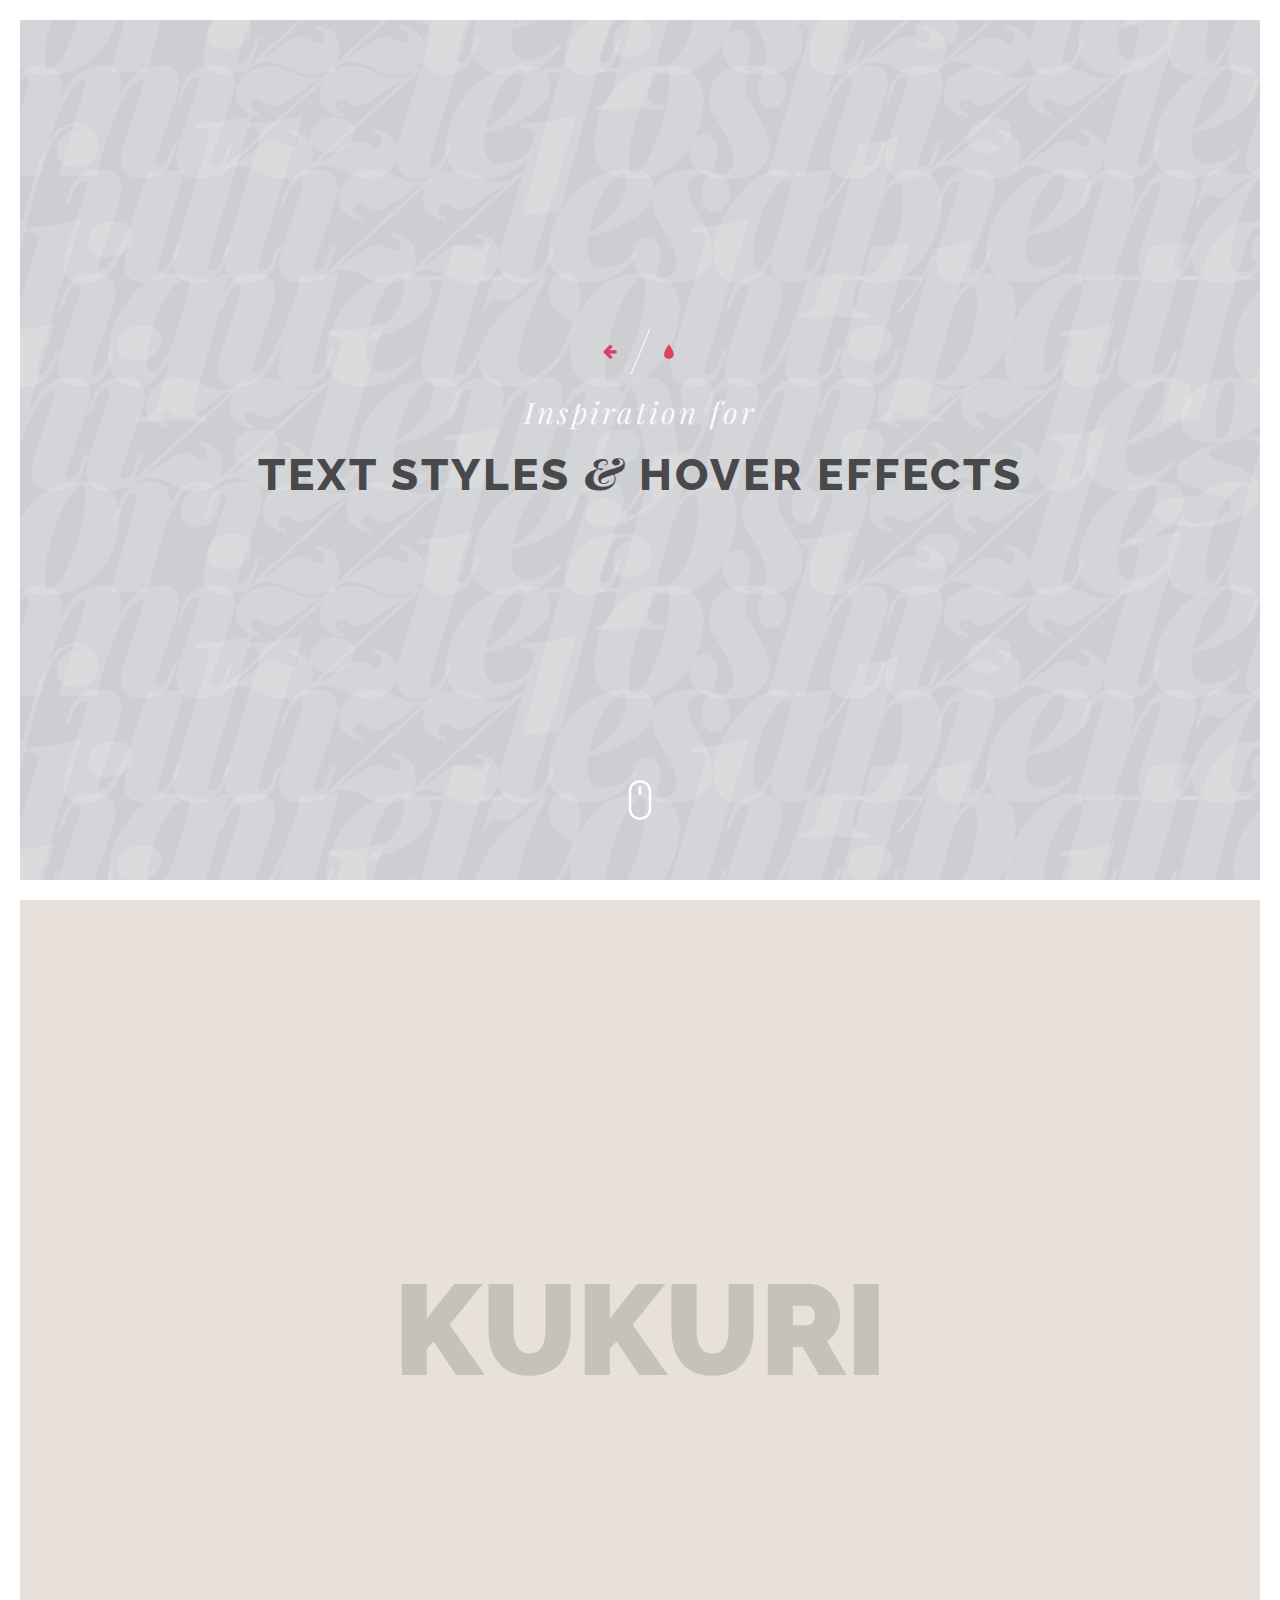
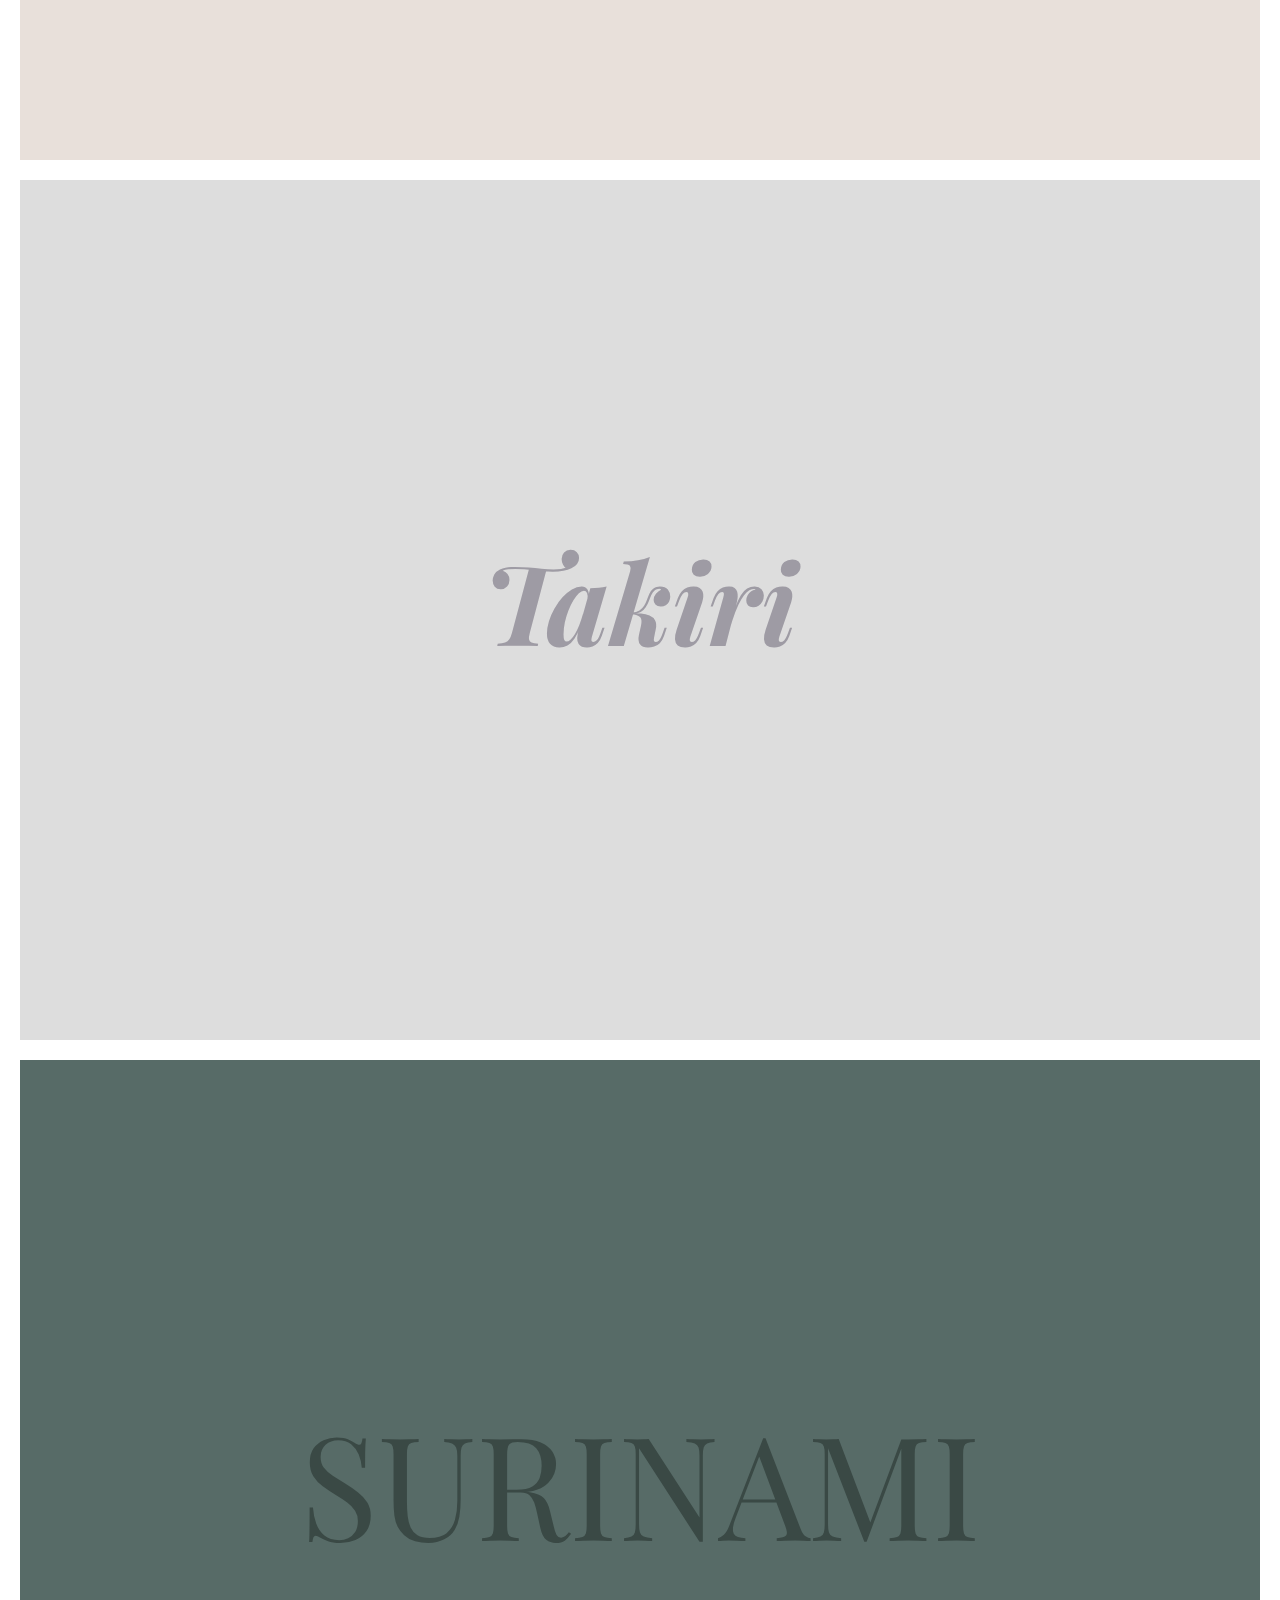
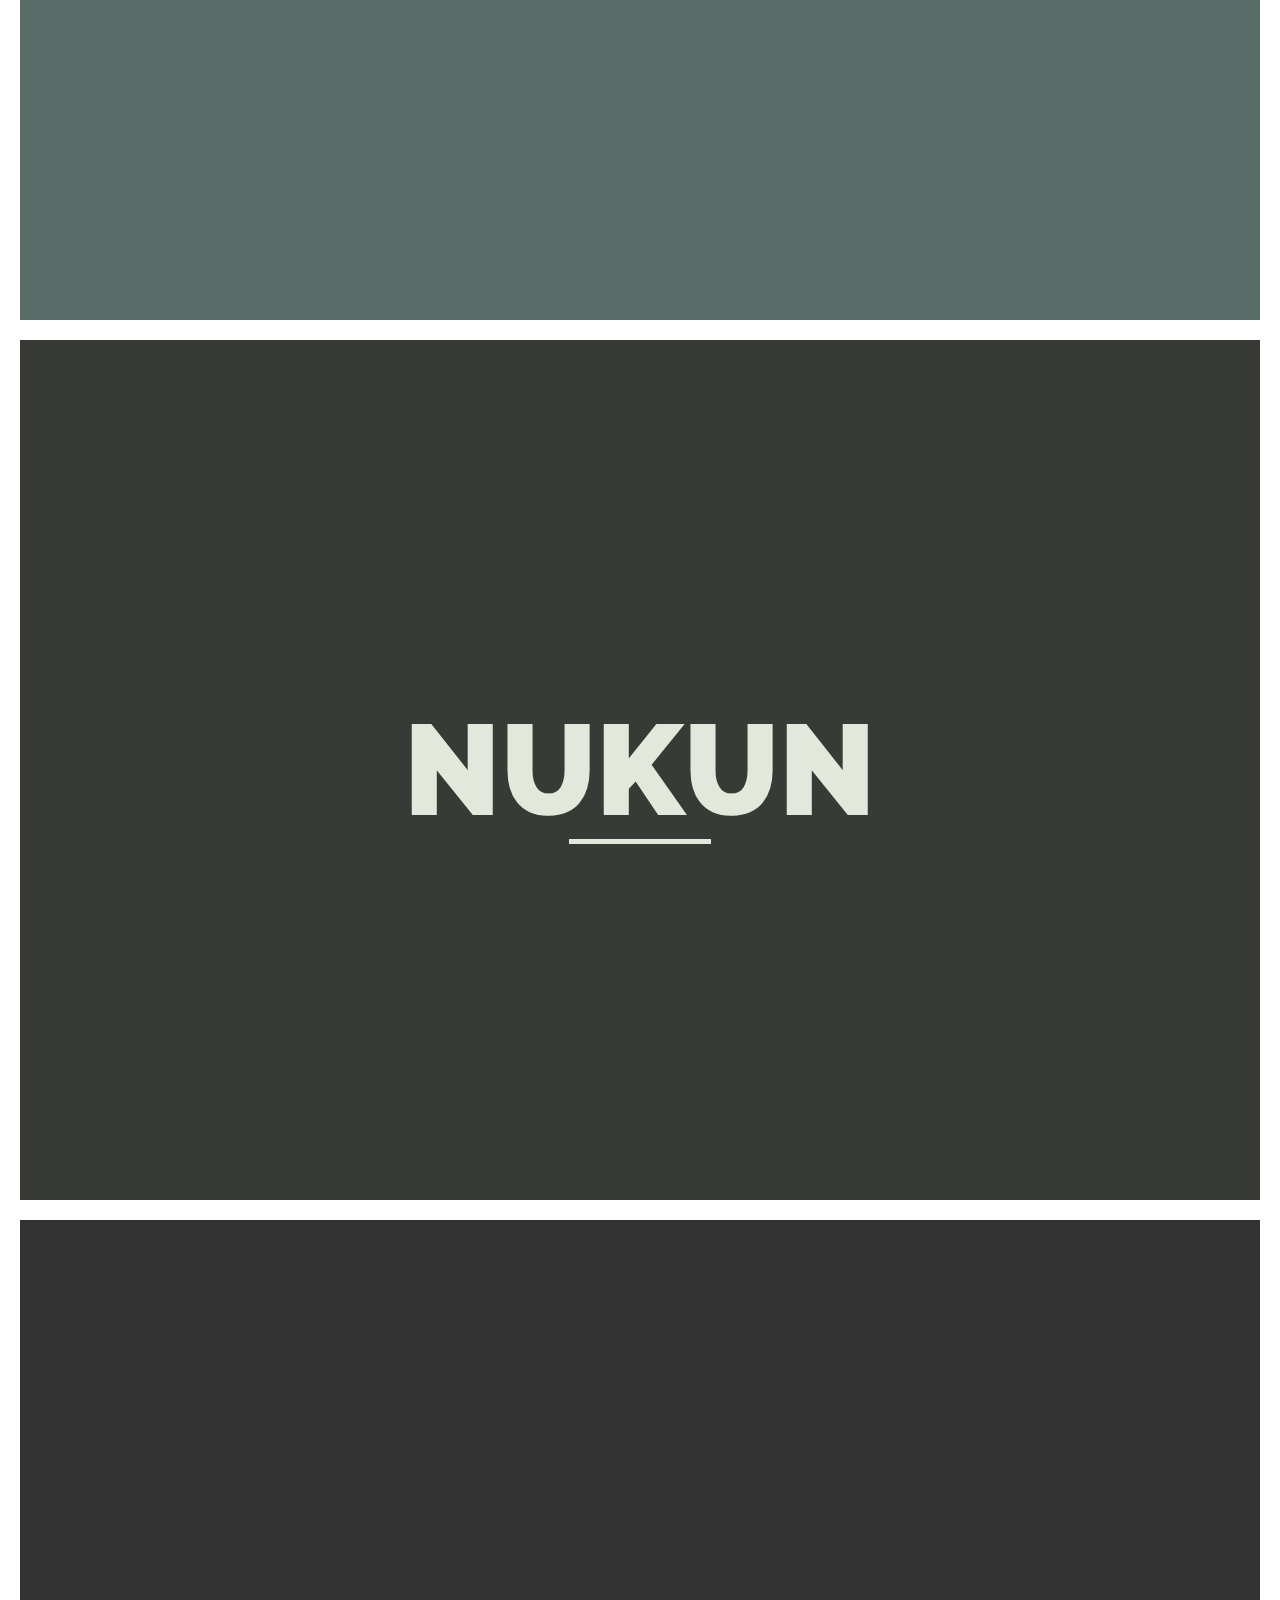
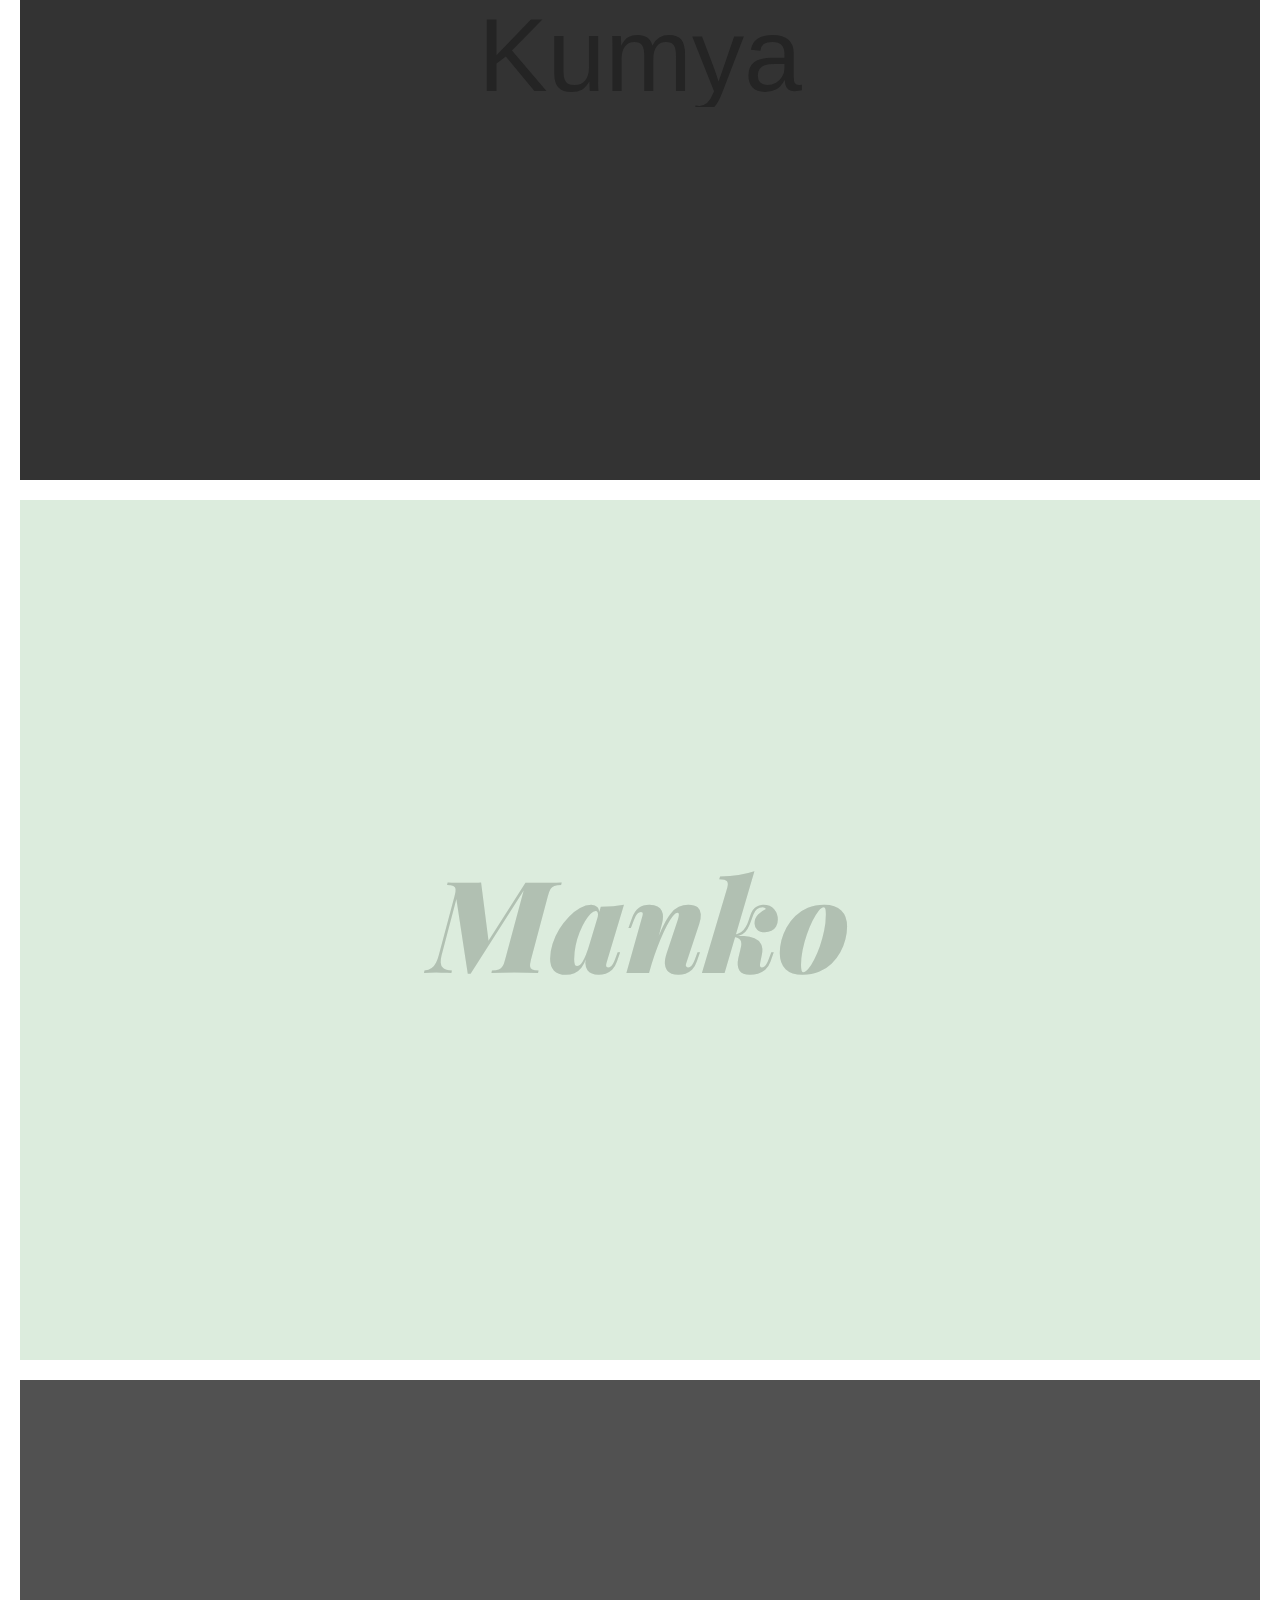
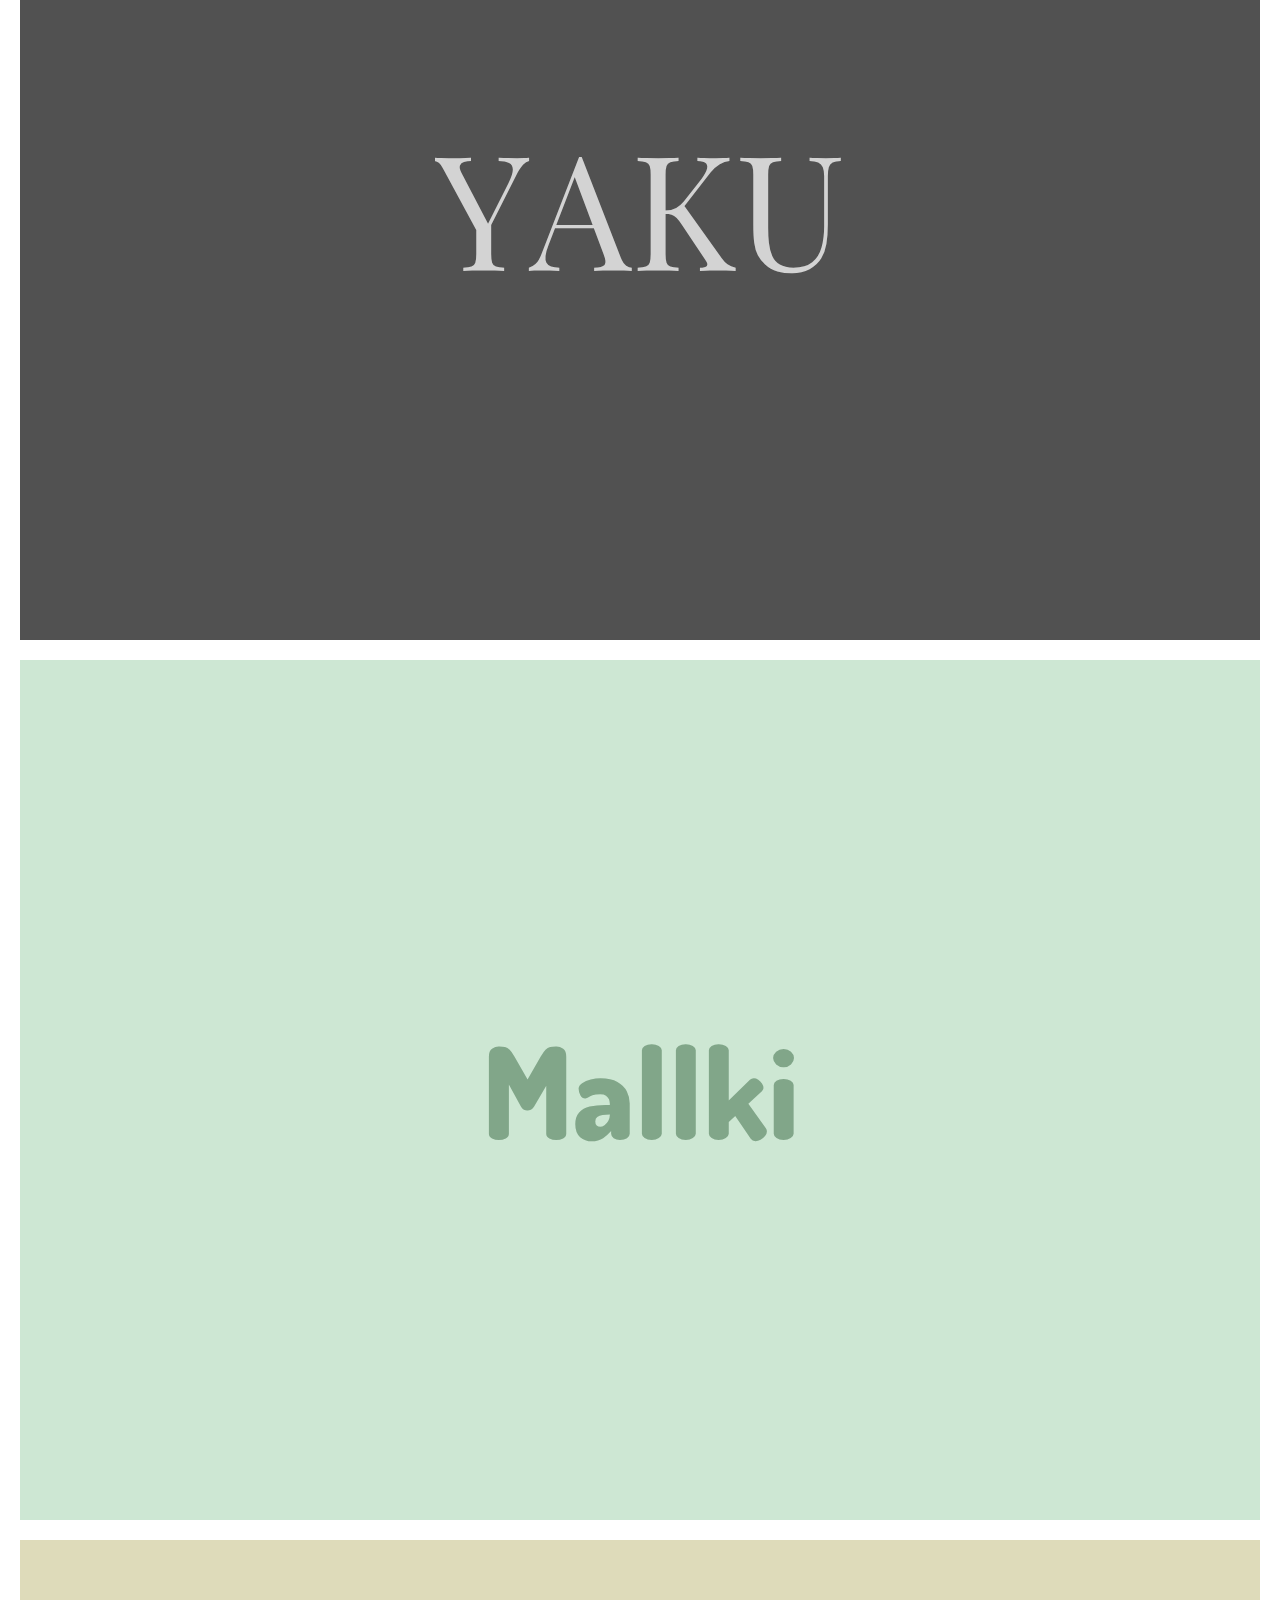
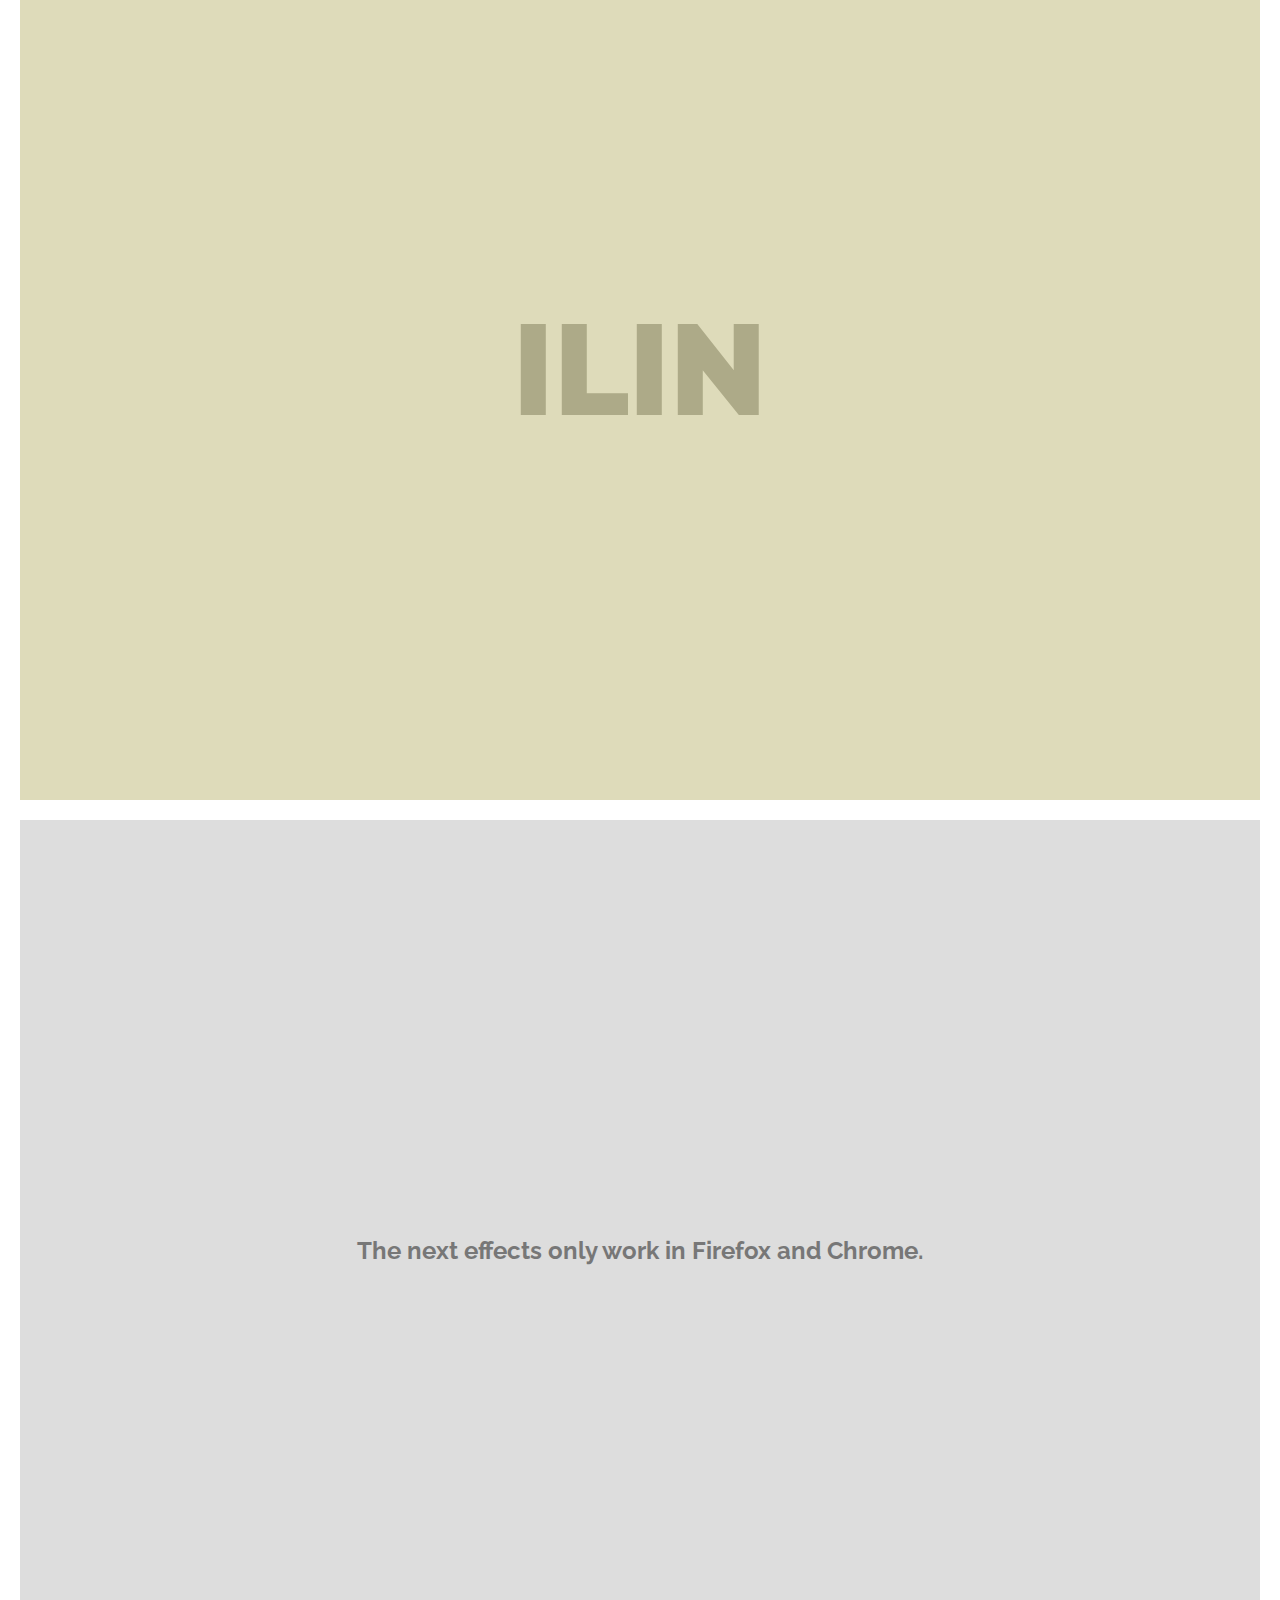
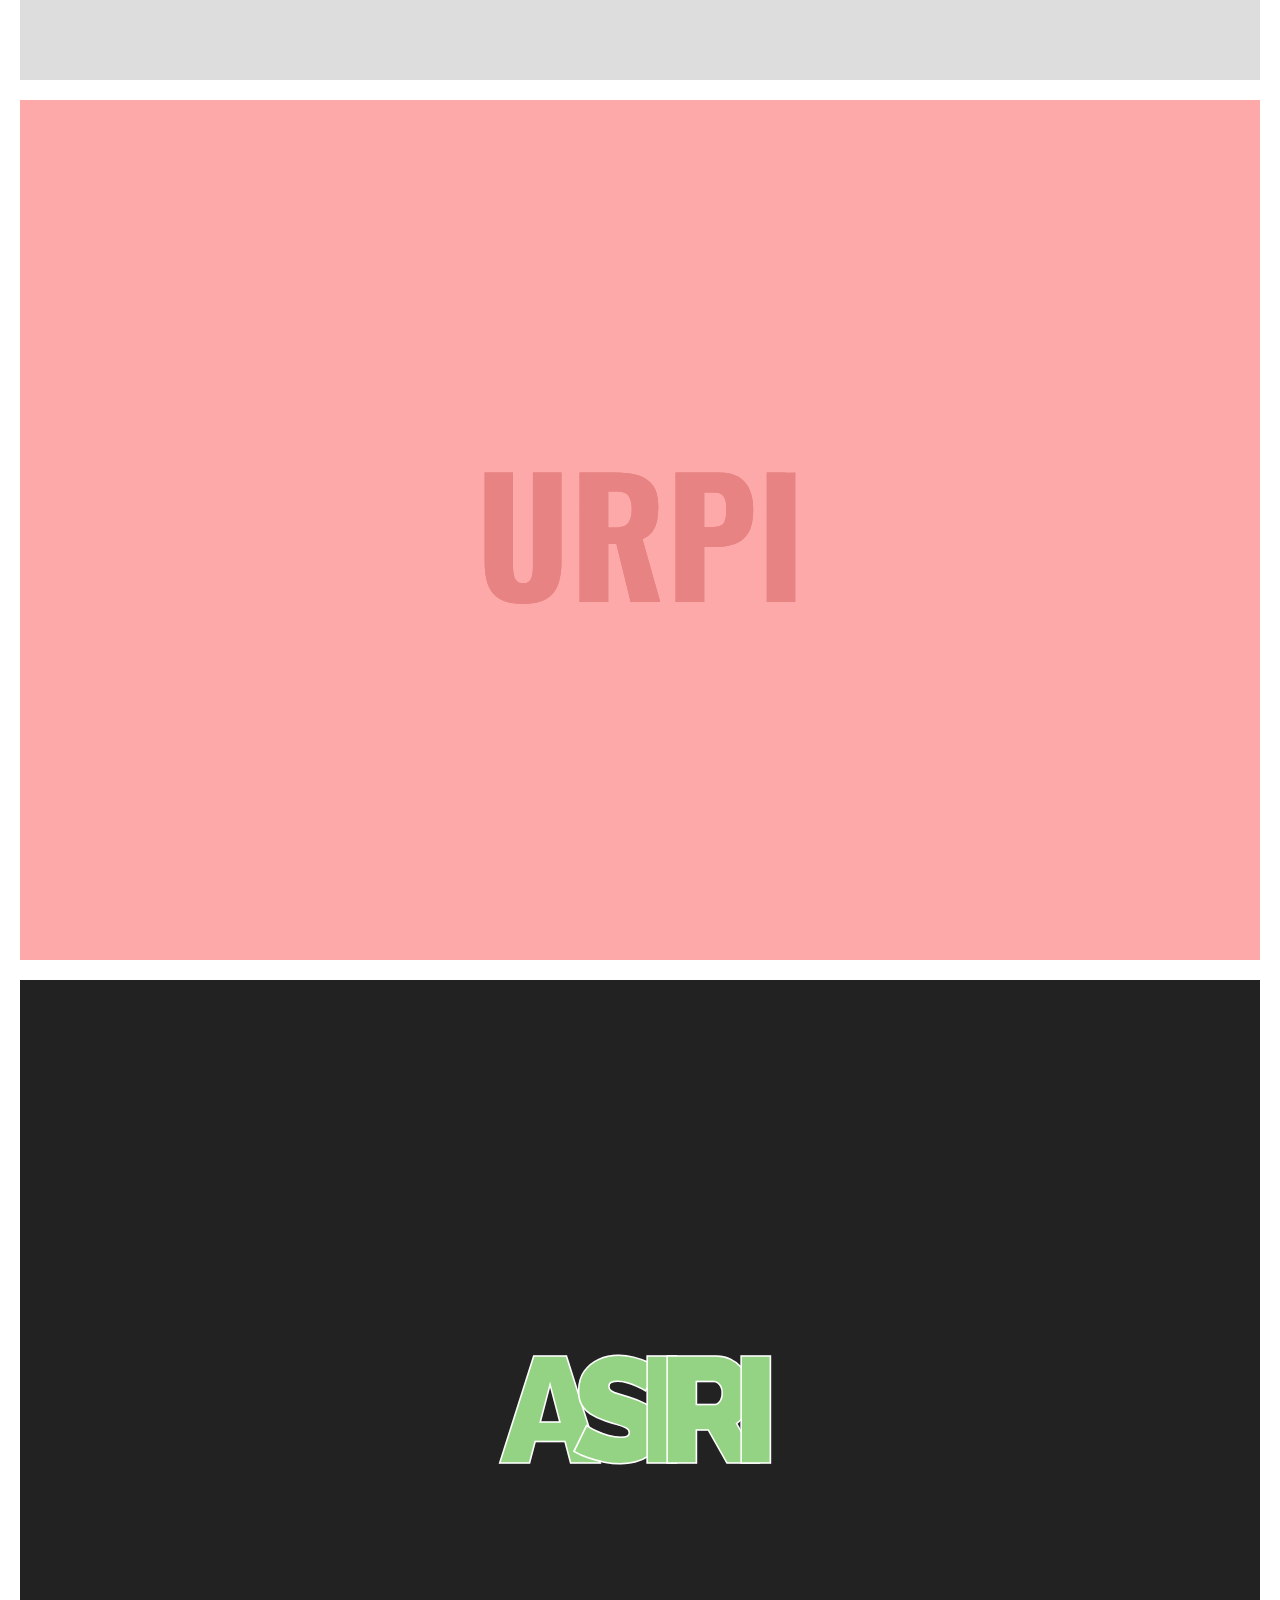
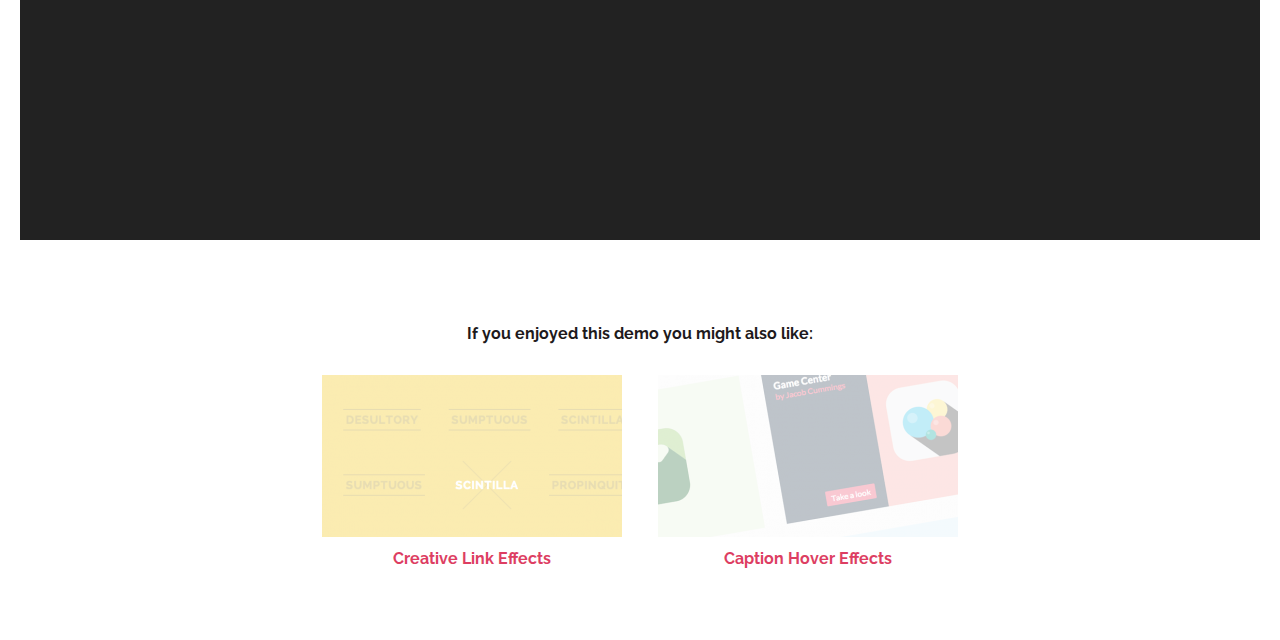
<file: TextStylesHoverEffects/index.html>
<!DOCTYPE html>
<html lang="en" class="no-js">

<head>
	<meta charset="UTF-8" />
	<meta http-equiv="X-UA-Compatible" content="IE=edge">
	<meta name="viewport" content="width=device-width, initial-scale=1">
	<title>Inspiration for Text Styles and Hover Effects</title>
	<meta name="description" content="A set of modern text styles and hover effects for your inspiration" />
	<meta name="keywords" content="text style, link style, link hover, effect, animation, inspiration, web design" />
	<meta name="author" content="Codrops" />
	<link rel="shortcut icon" href="favicon.ico">
	<link rel="stylesheet" type="text/css" href="css/normalize.css" />
	<link rel="stylesheet" type="text/css" href="css/demo.css" />
	<link rel="stylesheet" type="text/css" href="css/linkstyles.css" />
	<!--[if IE]>
		<script src="http://html5shiv.googlecode.com/svn/trunk/html5.js"></script>
	<![endif]-->
	<style> /* Firefox seems to have issues loading the clip path from inside the CSS */
		.link--urpi::before {
			-webkit-clip-path: url(#cp_up); 
			clip-path: url(#cp_up);
		}

		.link--urpi::after {
			-webkit-clip-path: url(#cp_down); 
			clip-path: url(#cp_down);
		}
	</style>
</head>

<body>
	<!-- clipping mask for style "Urpi" -->
	<svg class="hidden" viewBox="0 0 310 160">
		<defs>
			<clippath id="cp_up">
				<polygon id="cp_poly_up" points="0,0 310,0 310,160" />
			</clippath>
			<clippath id="cp_down">
				<polygon id="cp_poly_down" points="0,0 0,160 310,160" />
			</clippath>
		</defs>
	</svg>
	<!-- SVG for effect "Asiri" -->
	<!-- Inverted masking technique by Yoksel http://tympanus.net/codrops/2015/02/16/create-animated-text-fills/ -->
	<svg class="hidden svg--asiri" viewBox="0 0 400 200">
		<!-- Symbol with text -->
		<symbol id="s-text">
			<text text-anchor="middle" x="50%" y="50%" dy="0.35em" textLength="280" class="text--asiri">Asiri</text>
		</symbol>
		<!-- Mask with text -->
		<mask id="m-text" maskunits="userSpaceOnUse" maskcontentunits="userSpaceOnUse">
			<rect width="100%" height="100%" class="mask__shape">
			</rect>
			<use xlink:href="#s-text" class="mask__text"></use>
		</mask>
	</svg>
	<div class="container">
		<header class="codrops-header">
			<div class="codrops-links">
				<a class="codrops-icon codrops-icon--prev" href="http://tympanus.net/Development/PhotographyWebsiteConcept/" title="Previous Demo"><span>Previous Demo</span></a>
				<a class="codrops-icon codrops-icon--drop" href="http://tympanus.net/codrops/?p=24024" title="Back to the article"><span>Back to the Codrops article</span></a>
			</div>
			<h1><span class="sub">Inspiration for</span> Text Styles <span class="amp">&amp;</span> Hover Effects</h1>
		</header>
		<div class="grid">
			<div class="grid__item color-1">
				<a class="link link--kukuri" href="#" data-letters="Kukuri">Kukuri</a>
			</div>
			<div class="grid__item">
				<a class="link link--takiri" href="#">Takiri <span>Where do you want to be?</span></a>
			</div>
			<div class="grid__item color-2">
				<a class="link link--surinami" href="#"><span data-letters-l="Suri" data-letters-r="nami">Surinami</span></a>
			</div>
			<div class="grid__item color-3">
				<a class="link link--nukun" href="#">Nu<span>k</span>un</a>
			</div>
			<div class="grid__item color-4">
				<a class="link link--kumya" href="#"><span data-letters="Kumya">Kumya</span></a>
			</div>
			<div class="grid__item color-8">
				<a class="link link--manko" href="#">Manko <span>one step</span> <span>at a time</span></a>
			</div>
			<div class="grid__item color-11">
				<a class="link link--yaku" href="#">
					<span>Y</span><span>a</span><span>k</span><span>u</span>					
				</a>
			</div>
			<div class="grid__item color-7">
				<a class="link link--mallki" href="#">Mallki<span data-letters="Mallki"></span><span data-letters="Mallki"></span></a>
			</div>
			<div class="grid__item color-9">
				<a class="link link--ilin" href="#"><span>Il</span><span>in</span></a>
			</div>
			<div class="grid__item">
				<p>The next effects only work in Firefox and Chrome.</p>
			</div>
			<div class="grid__item color-5">
				<a class="link link--urpi" href="#" data-letters="Urpi">Urpi</a>
			</div>
			<div class="grid__item color-10">
				<a class="link link--asiri" href="#">
					<!-- Content for text -->
					<div class="text-fill">
						<canvas id="canv"></canvas>
					</div>
					<!-- SVG to cover text fill -->
					<svg viewBox="0 0 400 200" class="svg-inverted-mask">
						<!-- Big shape with hole in form of text -->
						<rect width="100%" height="100%" mask="url(#m-text)" class="shape--fill" />
						<!-- Transparent copy of text to keep
							 patterned text selectable -->
						<use xlink:href="#s-text" class="text--transparent"></use>
					</svg>
				</a>
			</div>
		</div>
		<!-- Related demos -->
		<section class="content content--related">
			<p>If you enjoyed this demo you might also like:</p>
			<a class="media-item" href="http://tympanus.net/Development/CreativeLinkEffects/">
				<img class="media-item__img" src="img/related/CreativeLinkEffects.png">
				<h3 class="media-item__title">Creative Link Effects</h3>
			</a>
			<a class="media-item" href="http://tympanus.net/Tutorials/CaptionHoverEffects/">
				<img class="media-item__img" src="img/related/CaptionHoverEffect.png">
				<h3 class="media-item__title">Caption Hover Effects</h3>
			</a>
		</section>
	</div>
	<!-- /container -->
	<!-- Jolt by Tiffany Rayside: http://codepen.io/tmrDevelops/pen/dPjYYP/ -->
	<script>
		window.requestAnimFrame = (function(callback) {
			return window.requestAnimationFrame || window.webkitRequestAnimationFrame || window.mozRequestAnimationFrame || window.oRequestAnimationFrame || window.msRequestAnimationFrame ||
				function(callback) {
					window.setTimeout(callback, 1000 / 60);
				};
		})();

		var requestId, jolttime;

		var c = document.getElementById('canv');
		var $ = c.getContext('2d');

		var s = 18; //grid square size
		var mv = 10; //moving areas
		var sp = 1; //move speed
		var clm = 23; //columns
		var rw = 10; //rows
		var x = []; //x array
		var y = []; //y array
		var X = []; //starting X array
		var Y = []; //starting Y array

		c.width  = c.offsetWidth;
		c.height = c.offsetHeight;

		for (var i = 0; i < clm * rw; i++) {
			x[i] = ((i % clm) - 0.5) * s;
			y[i] = (Math.floor(i / clm) - 0.5) * s;
			X[i] = x[i];
			Y[i] = y[i];
		}
		var t = 0;

		function jolt() {
			$.fillRect(0, 0, c.width, c.height);

			for (var i = 0; i < clm * rw; i++) {
				if (i % clm != clm - 1 && i < clm * (rw - 1) - 1) {
					$.fillStyle = "hsla(0,0,0,1)";
					$.strokeStyle = "#95D384";
					$.lineWidth = 1;
					$.beginPath();
					$.moveTo(x[i], y[i]);
					$.lineTo(x[i + 1], y[i + 1]);
					$.lineTo(x[i + clm + 1], y[i + clm + 1]);
					$.lineTo(x[i + clm], y[i + clm]);
					$.closePath();
					$.stroke();
					$.fill();
				}
			}
			for (var i = 0; i < rw * clm; i++) {
				if ((x[i] < X[i] + mv) && (x[i] > X[i] - mv) && (y[i] < Y[i] + mv) && (y[i] > Y[i] - mv)) {
					x[i] = x[i] + Math.floor(Math.random() * (sp * 2 + 1)) - sp;
					y[i] = y[i] + Math.floor(Math.random() * (sp * 2 + 1)) - sp;
				} else if (x[i] >= X[i] + mv) {
					x[i] = x[i] - sp;
				} else if (x[i] <= X[i] - mv) {
					x[i] = x[i] + sp;
				} else if (y[i] >= Y[i] + mv) {
					y[i] = y[i] - sp;
				} else if (y[i] <= Y[i] + mv) {
					y[i] = y[i] + sp;
				}
			}
			//controls time of electric shake> when counter equals 0, it will reset for 5s then start again.
			if (t % c.width == 0) {
				jolttime = setTimeout('jolt()', 5);
				t++;
			} else {
				jolttime = setTimeout('jolt()', 5);
				t++;
			}
		}

		function start() {
			if (!requestId) {
				requestId = window.requestAnimFrame(jolt);
			}
		}

		function stop() {
			if (requestId) {
				clearTimeout(jolttime);
				window.cancelAnimationFrame(requestId);
				requestId = undefined;
			}
		}

		document.querySelector('a.link--asiri').addEventListener('mouseenter', start);
		document.querySelector('a.link--asiri').addEventListener('mouseleave', stop);
	</script>
	<script>
		// For Demo purposes only (show hover effect on mobile devices)
		[].slice.call( document.querySelectorAll('.grid a') ).forEach( function(el) {
			el.onclick = function() { return false; }
		} );
	</script>
</body>

</html>
</file>
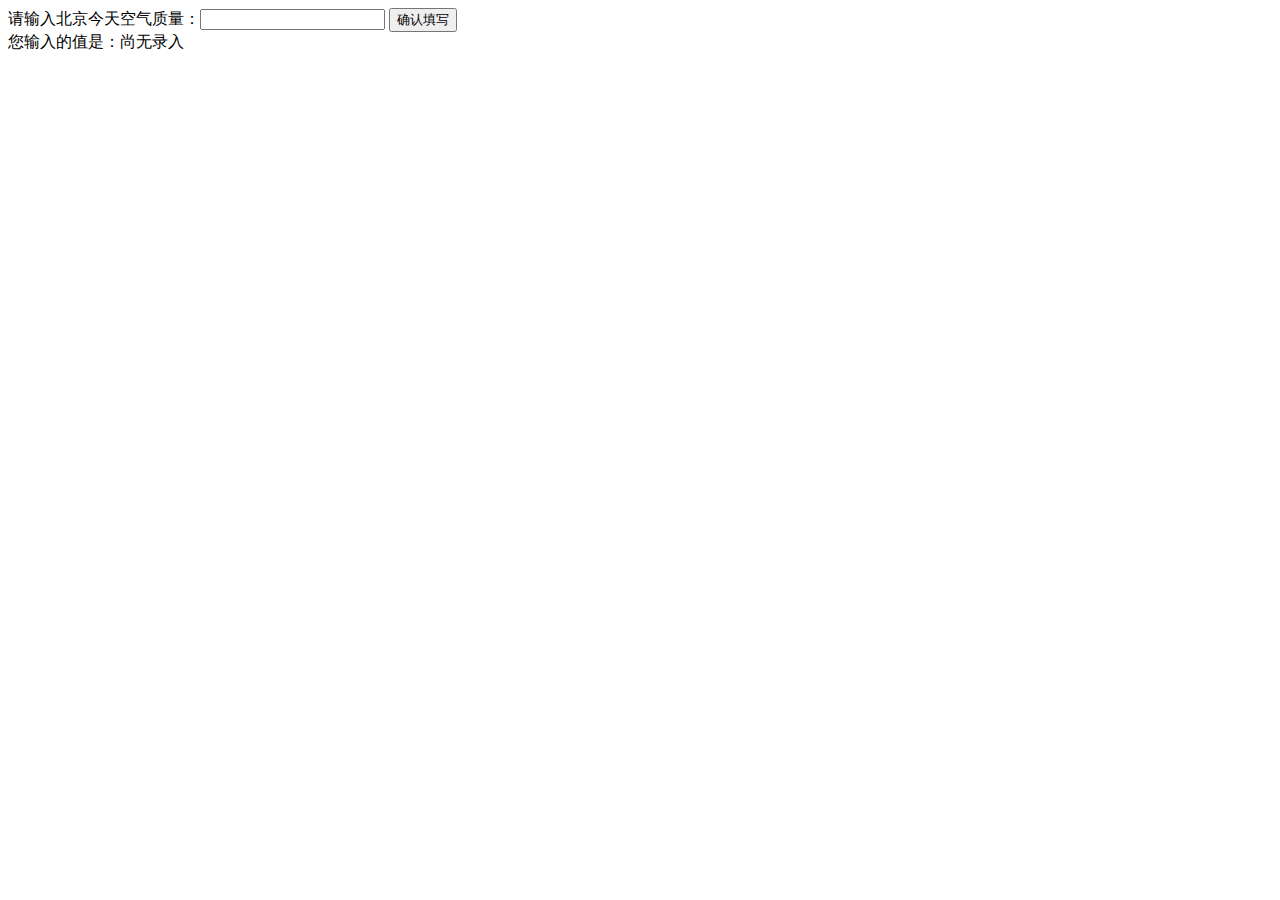
<file: bdTask2_1.html>
<!DOCTYPE html>
<html>
<head>
    <meta charset="utf-8">
    <title>IFE JavaScript Task 01</title>
</head>
<body>
<label>请输入北京今天空气质量：<input id="aqi-input" type="text"></label>
<button id="button">确认填写</button>

<div>您输入的值是：<span id="aqi-display">尚无录入</span></div>
<script type="text/javascript">

    function a() {
        /*
         在注释下方写下代码
         给按钮button绑定一个点击事件
         在事件处理函数中
         获取aqi-input输入的值，并显示在aqi-display中
         */
        var but=document.getElementById("button");
        but.onclick=function(){
            if(document.getElementById("aqi-input").value!=null&&!isNaN(document.getElementById("aqi-input").value)&&document.getElementById("aqi-input").value!="") {
                document.getElementById("aqi-display").firstChild.nodeValue = document.getElementById("aqi-input").value;
            }else{
                document.getElementById("aqi-display").innerHTML="尚未录入或录入不是数字";
            }
    }
    }
    window.onload=a;

</script>
</body>
</html>
</file>
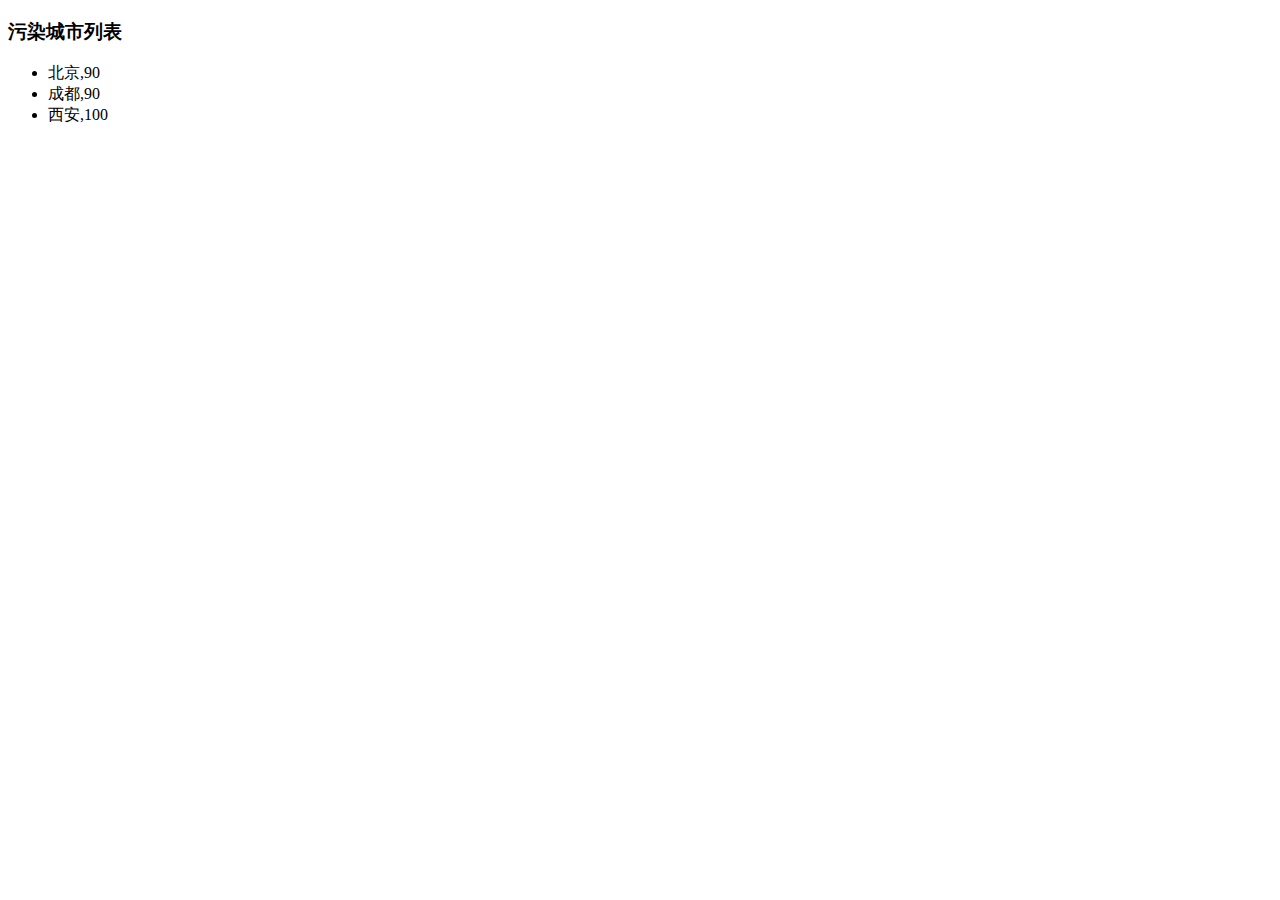
<file: bdTask2_2.html>
<!DOCTYPE html>
<html>
<head>
    <meta charset="utf-8">
    <title>IFE JavaScript Task 01</title>
</head>
<body>

<h3>污染城市列表</h3>
<ul id="aqi-list">
    <!--
        <li>第一名：福州（样例），10</li>
          <li>第二名：福州（样例），10</li> -->
</ul>

<script type="text/javascript">

    var aqiData = [
        ["北京", 90],
        ["上海", 50],
        ["福州", 10],
        ["广州", 50],
        ["成都", 90],
        ["西安", 100]
    ];

    (function a () {

        /*
         在注释下方编写代码
         遍历读取aqiData中各个城市的数据
         将空气质量指数大于60的城市显示到aqi-list的列表中
         */
        var ul=document.getElementById("aqi-list");
        for (var i=0;i<aqiData.length;i++){
            if (aqiData[i][1]>60){
                var li=document.createElement("li");
                var content=document.createTextNode(aqiData[i]);
                li.appendChild(content);
                ul.appendChild(li);
            }
        }

    })();
  </script>
</body>
</html>
</file>
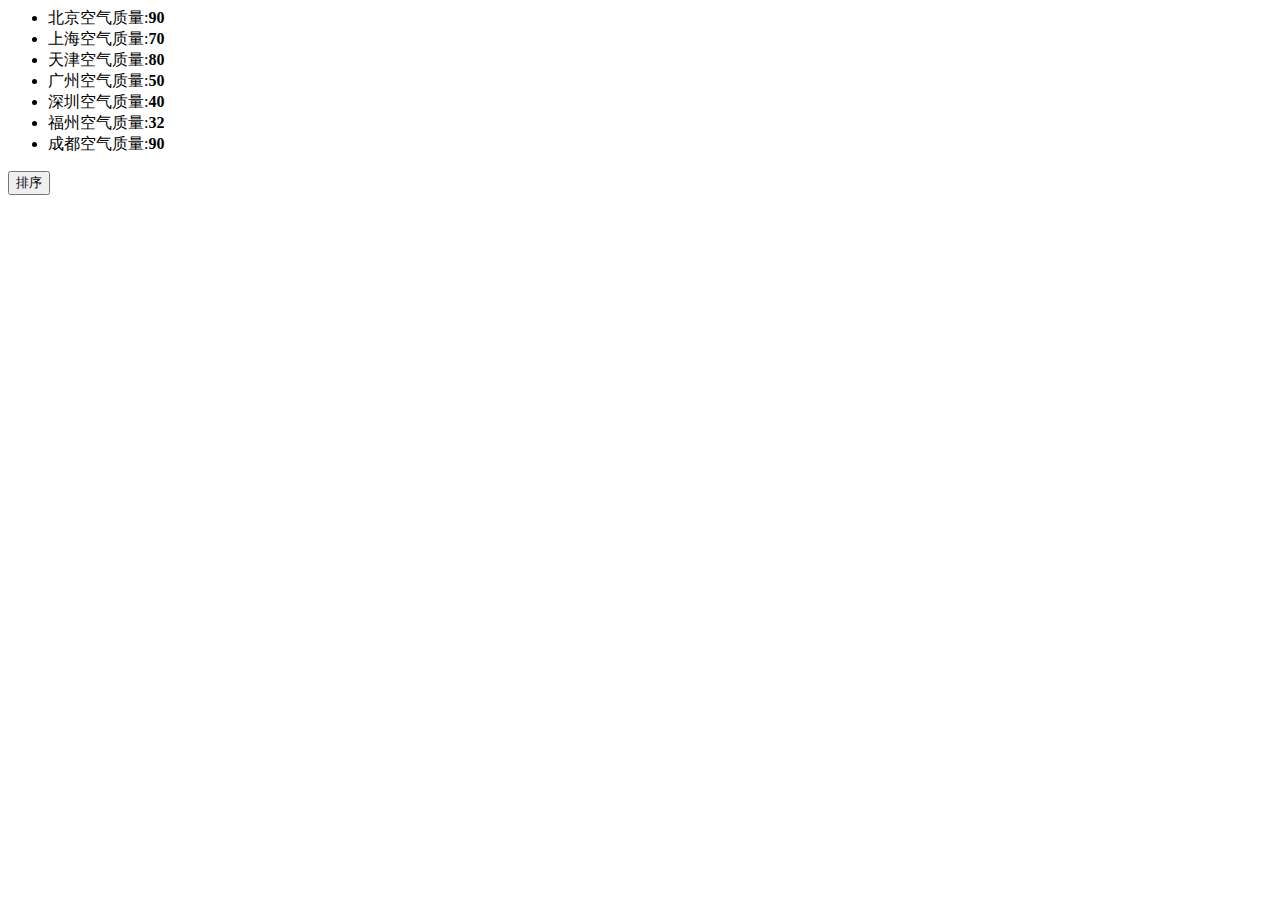
<file: bdTask2_3.html>
<!DOCTYPE>
<html>
<head>
    <meta charset="utf-8">
    <title>IFE JavaScript Task 01</title>
</head>
<body>

<ul id="source">
    <li>北京空气质量:<b>90</b></li>
    <li>上海空气质量:<b>70</b></li>
    <li>天津空气质量:<b>80</b></li>
    <li>广州空气质量:<b>50</b></li>
    <li>深圳空气质量:<b>40</b></li>
    <li>福州空气质量:<b>32</b></li>
    <li>成都空气质量:<b>90</b></li>
</ul>

<ul id="resort">
    <!--
    <li>第一名：北京空气质量：<b>90</b></li>
    <li>第二名：北京空气质量：<b>90</b></li>
    <li>第三名：北京空气质量：<b>90</b></li>
     -->

</ul>

<button id="sort-btn">排序</button>

<script type="text/javascript">
   <!---->



    function getData(){
        /*
         coding here
         */

        /*
         data = [
         ["北京", 90],
         ["北京", 90]
         ……
         ]
         */
        var data=Array();
        for(var j=0;j<7;j++){
            data[j]=new Array();
            for(var k=0;k<2;k++){
                data[j][k]=1;
            }
        }
        var source = document.getElementById("source");
        var li = source.getElementsByTagName("li");
        for(var i=0;i<li.length;i++) {
            var splitList = li[i].innerText;
            var path = splitList.split(":");
            data[i][0] = path[0];
            data[i][1] = path[1];
        }
        return data;

    }

    /**
     * sortAqiData
     * 按空气质量对data进行从小到大的排序
     * 返回一个排序后的数组
     */
    function sortAqiData(data) {
        var max=0;
        for (var i=data.length-1;i>0;i--){
            for(var j=0;j<i;++j){
                if(data[j+1][1]<data[j][1]){
                    max=data[j][1];
                    data[j][1]=data[j+1][1];
                    data[j+1][1]=max;
                }
            }

        }
        return data;
    }

    /**
     * render
     * 将排好序的城市及空气质量指数，输出显示到id位resort的列表中
     * 格式见ul中的注释的部分
     */
    function render(data) {
        var sort=document.getElementById("resort");
        for(var i=0;i<data.length;i++){
            var li=document.createElement("li");
            var b=document.createElement("b");
            var content1=document.createTextNode("第"+(i+1)+"名:"+data[i][0]+":");
            var content2=document.createTextNode("<b>"+data[i][1]+"</b>");
            li.innerHTML=content1.nodeValue+"<b>"+content2.nodeValue+"</b>";
            sort.appendChild(li);

        }
    }

    function btnHandle() {
        var aqiData = getData();
        aqiData = sortAqiData(aqiData);
        render(aqiData);
    }


    function init() {

        // 在这下面给sort-btn绑定一个点击事件，点击时触发btnHandle函数
        document.getElementById("sort-btn").onclick=function(){
            btnHandle();
        }

    }

    init();

</script>
</body>
</html>
</file>
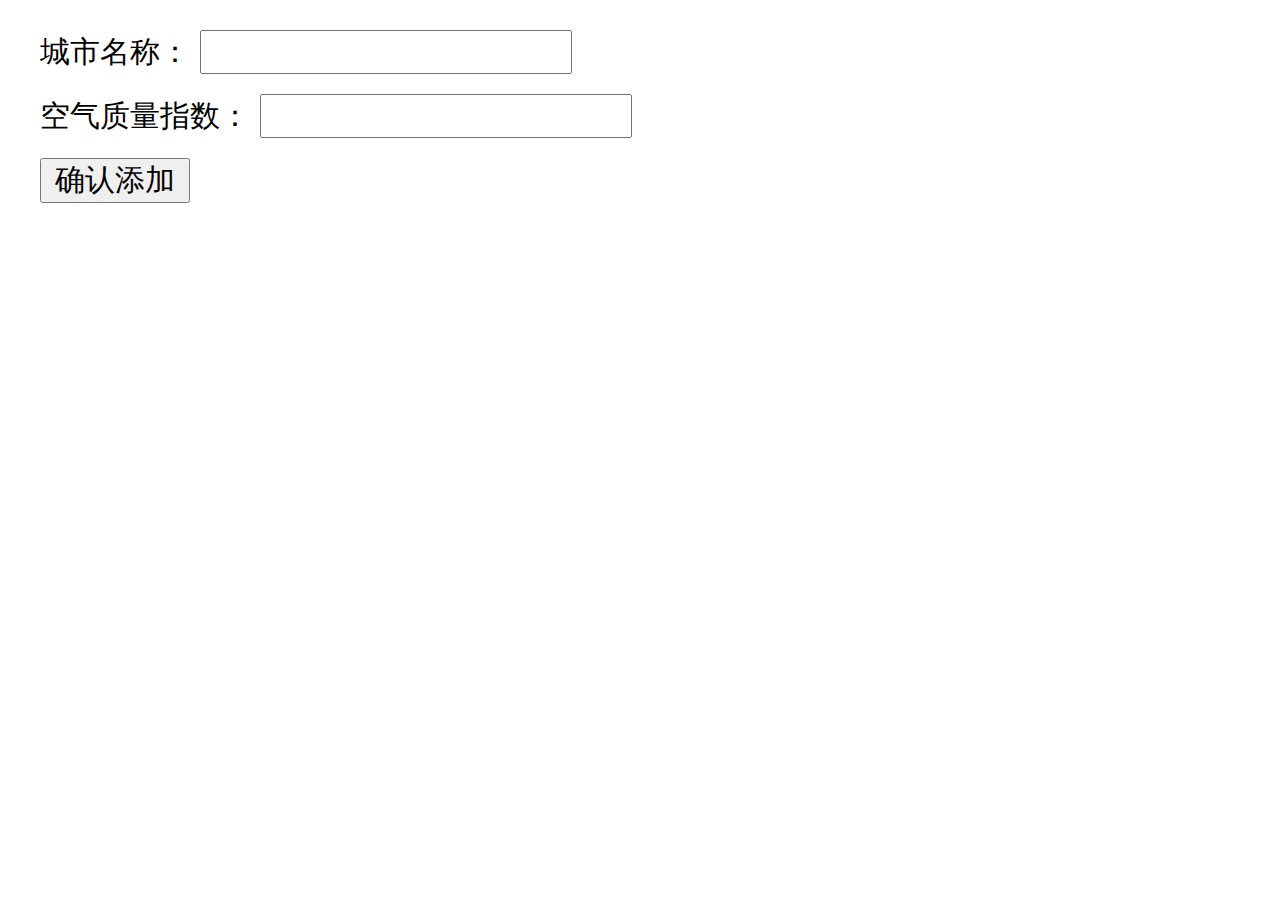
<file: bdTask2_4/bdTask2_4.html>
<!DOCTYPE>
<html>
<head>
    <meta charset="utf-8">
    <title>IFE JavaScript Task 01</title>
    <style type="text/css">
        *{
            margin: 10px 10px;
            padding: 0;
            font-family:微软雅黑;


        }
        label{

            font-size: 30px;
            line-height: 40px;
        }
        input{
                text-align: center;
                font-size: 30px;
                line-height:40px ;
        }
        button#add-btn{
            width: 150px;
            font-size: 30px;
        }
        table{
            text-align: center;
            border-collapse: collapse;
        }
        td{
            width: 100px;
            height: 40px;
        }
        .de{
            cursor: pointer;
            border: none;
            margin: 0;
            width: 100px;
            height: 40px;
        }
    </style>
</head>
<body>

<div>
    <label>城市名称：<input id="aqi-city-input" type="text"></label><br>
    <label>空气质量指数：<input id="aqi-value-input" type="text"></label><br>
    <button id="add-btn">确认添加</button>
</div>
<table id="aqi-table" border="1">
    <!--
      <tr>
        <td>城市</td><td>空气质量</td><td>操作</td>
      </tr>
      <tr>
        <td>北京</td><td>90</td><td><button>删除</button></td>
      </tr>
      <tr>
        <td>北京</td><td>90</td><td><button>删除</button></td>
      </tr>
     -->
</table>
<script src="task2_4.js"></script>
</body>
</html>
</file>
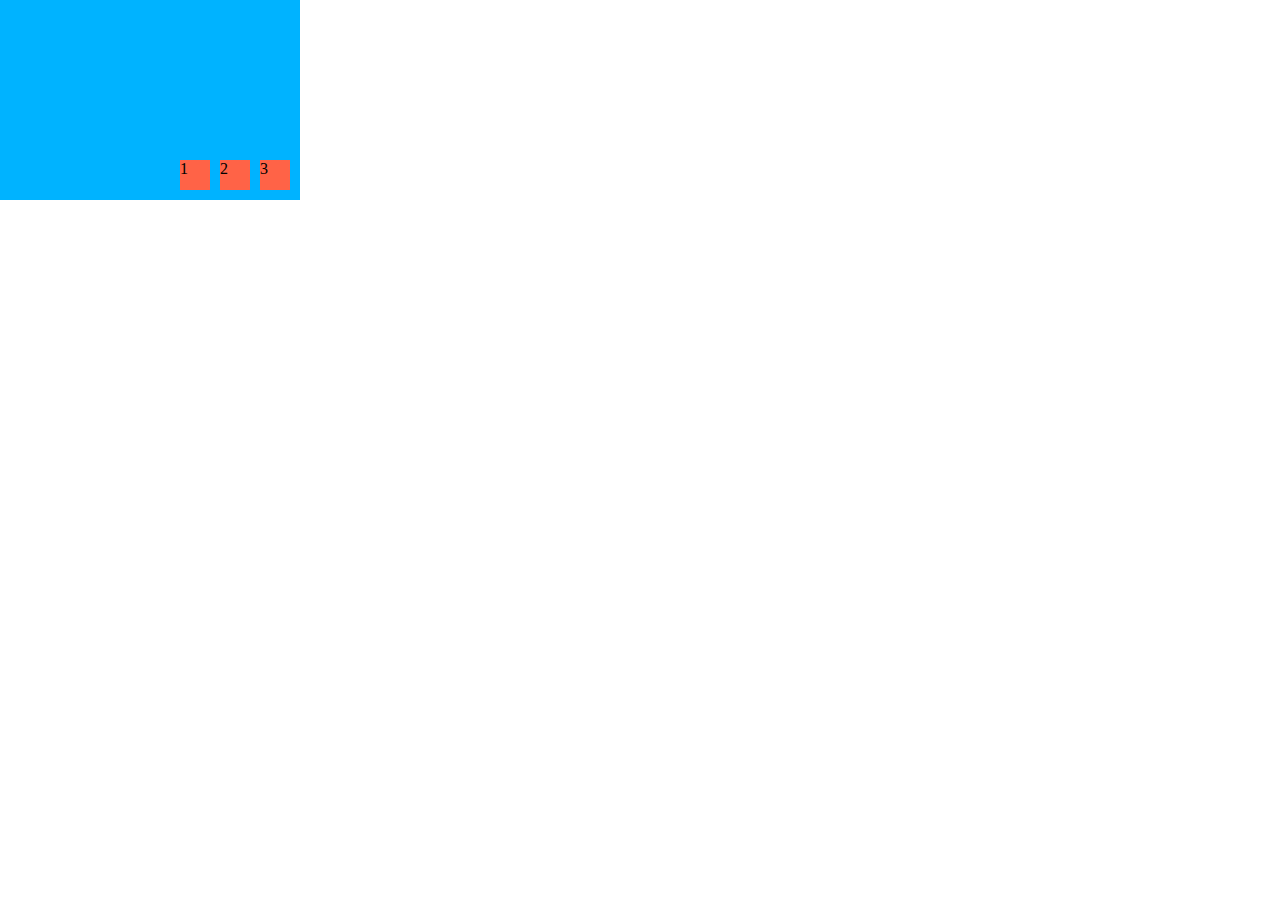
<file: CSS3手动轮播/s.html>
<!DOCTYPE html>
<html lang="en">
<head>
    <meta charset="UTF-8">
    <link rel="stylesheet" href="transition.css">
</head>
<body>
<div class="container">
    <input type="radio" name="content" id="radio1" class="radio" checked>
    <input type="radio" name="content" id="radio2" class="radio">
    <input type="radio" name="content" id="radio3" class="radio">
    <label for="radio1">1</label>
    <label for="radio2">2</label>
    <label for="radio3">3</label>
    <ul class="content">
        <li id="fir"></li>
        <li id="sec"></li>
        <li id="thr"></li>
    </ul>
</div>

</body>
</html>
</file>
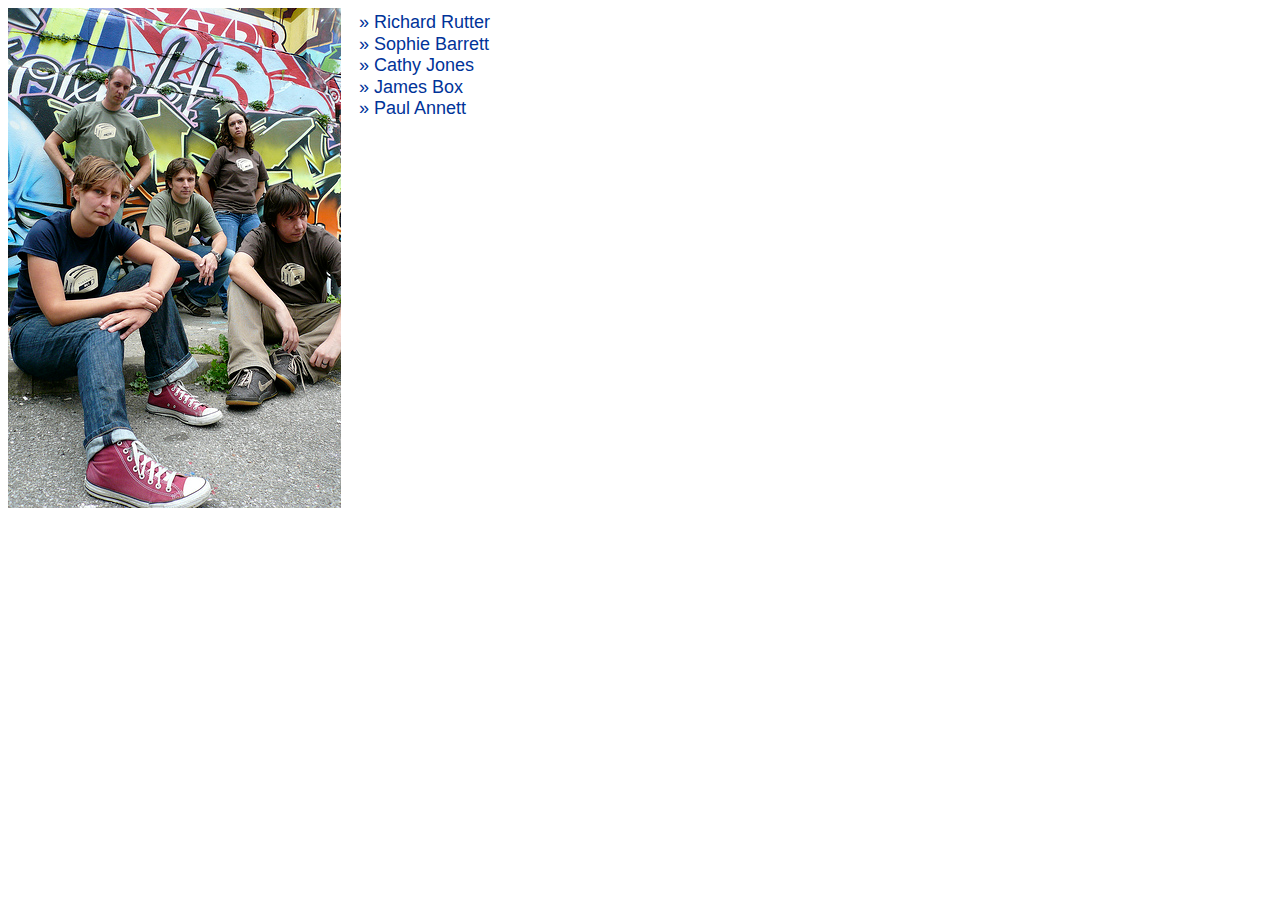
<file: cssMestary图片远距离映射/remote-rollovers.htm>
<!DOCTYPE html PUBLIC "-//W3C//DTD XHTML 1.0 Strict//EN" "http://www.w3.org/TR/xhtml1/DTD/xhtml1-strict.dtd">
<html xmlns="http://www.w3.org/1999/xhtml">
<head>
<meta http-equiv="Content-Type" content="text/html; charset=utf-8" />
<title>Remote Rollovers</title>


<style type="text/css">
<!--

body {
  font: 62.5%/1.6 "Lucida Grande", "Lucida Sans", "Lucida Sans Unicode", Verdana, sans-serif;
}  

.remote {
  width: 333px;
  height: 500px;
  position: relative;
}

.remote ul {
  margin: 0;
  padding: 0;
  list-style: none;
  font-size: 1.8em;
}

.remote a {
  text-decoration: none;
  color: #039;
}

.remote a .hotspot {
  width: 50px;
  height: 60px;
  position: absolute;
	background-image: url(img/shim.gif);
}

.remote a .link {
  position: absolute;
  display: block;
  width: 10em;
  right: -11em;
	cursor: pointer;
}

.remote a:hover .hotspot,
.remote a:focus .hotspot {
  border: 1px solid #fff;
}

.remote a:hover .link,
.remote a:focus .link {
  color: #0066FF;
}

.remote .rich a .hotspot {
  top: 50px;
  left: 80px;
}

.remote .sophie a .hotspot {
  top: 90px;
  left: 200px;
}

.remote .cath a .hotspot {
  top: 140px;
  left: 55px;
  width: 60px;
  height: 80px;
}

.remote .james a .hotspot {
  top: 140px;
  left: 145px;
}

.remote .paul a .hotspot {
  top: 165px;
  left: 245px;
  width: 60px;
  height: 80px;
}


.remote .rich a .link {
  top: 0;
}

.remote .sophie a .link {
  top: 1.2em;
}

.remote .cath a .link {
  top: 2.4em;
}

.remote .james a .link {
  top: 3.6em;
}

.remote .paul a .link {
  top: 4.8em;
}


-->
</style>
</head>

<body>

<div class="remote">
<img src="img/nerdcore.jpg" width="333" height="500" alt="Rich, Sophie, Cath, James and Paul" />
<ul>

<li class="rich">
	<a href="http://www.clagnut.com/" title="Richard Rutter">
	<span class="hotspot"></span>
	<span class="link">&raquo; Richard Rutter</span>
	</a>
</li>

<li class="sophie">
	<a href="http://www.wellieswithwings.org/" title="Sophie Barrett">
	<span class="hotspot"></span>
	<span class="link">&raquo; Sophie Barrett</span>
	</a>
</li>

<li class="cath">
	<a href="http://www.electricelephant.com/" title="Cathy Jones">
	<span class="hotspot"></span>
	<span class="link">&raquo; Cathy Jones</span>
	</a>
</li>

<li class="james">
<a href="http://www.jeckecko.net/blog/" title="James Box">
	<span class="hotspot"></span>
	<span class="link">&raquo; James Box</span>
	</a>
</li>

<li class="paul">
	<a href="http://twitter.com/nicepaul" title="Paul Annett">
	<span class="hotspot"></span>
	<span class="link">&raquo; Paul Annett</span>
	</a>
</li>

</ul>
</div>

</body>
</html>
</file>
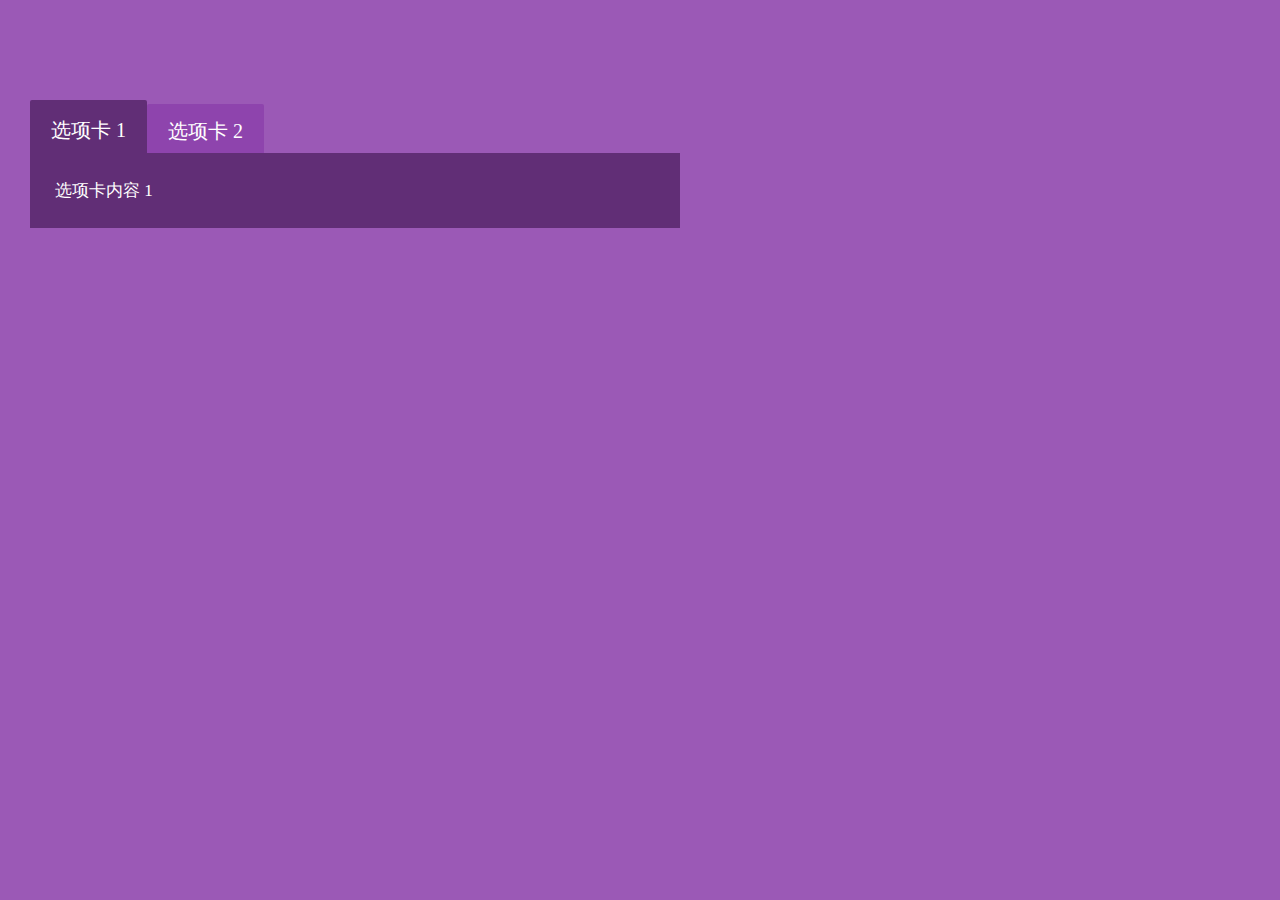
<file: tabSelect/tabSelect.html>
<!DOCTYPE html>
<html lang="en">
<head>
    <meta charset="UTF-8">
    <title>tabSelect</title>
    <link rel="stylesheet" href="tabSelect.css">
</head>
<body>
<ul class="tabs">
    <li>
        <input type="radio" name="tabs" id="tab1" checked />
        <label for="tab1">选项卡 1</label>
        <div id="tab-content1" class="tab-content">
            <p>选项卡内容 1</p>
        </div>
    </li>

    <li>
        <input type="radio" name="tabs" id="tab2" />
        <label for="tab2">选项卡 2</label>
        <div id="tab-content2" class="tab-content">
            <p>选项卡内容 2</p>
        </div>
    </li>
</ul>
</body>
</html>
</file>
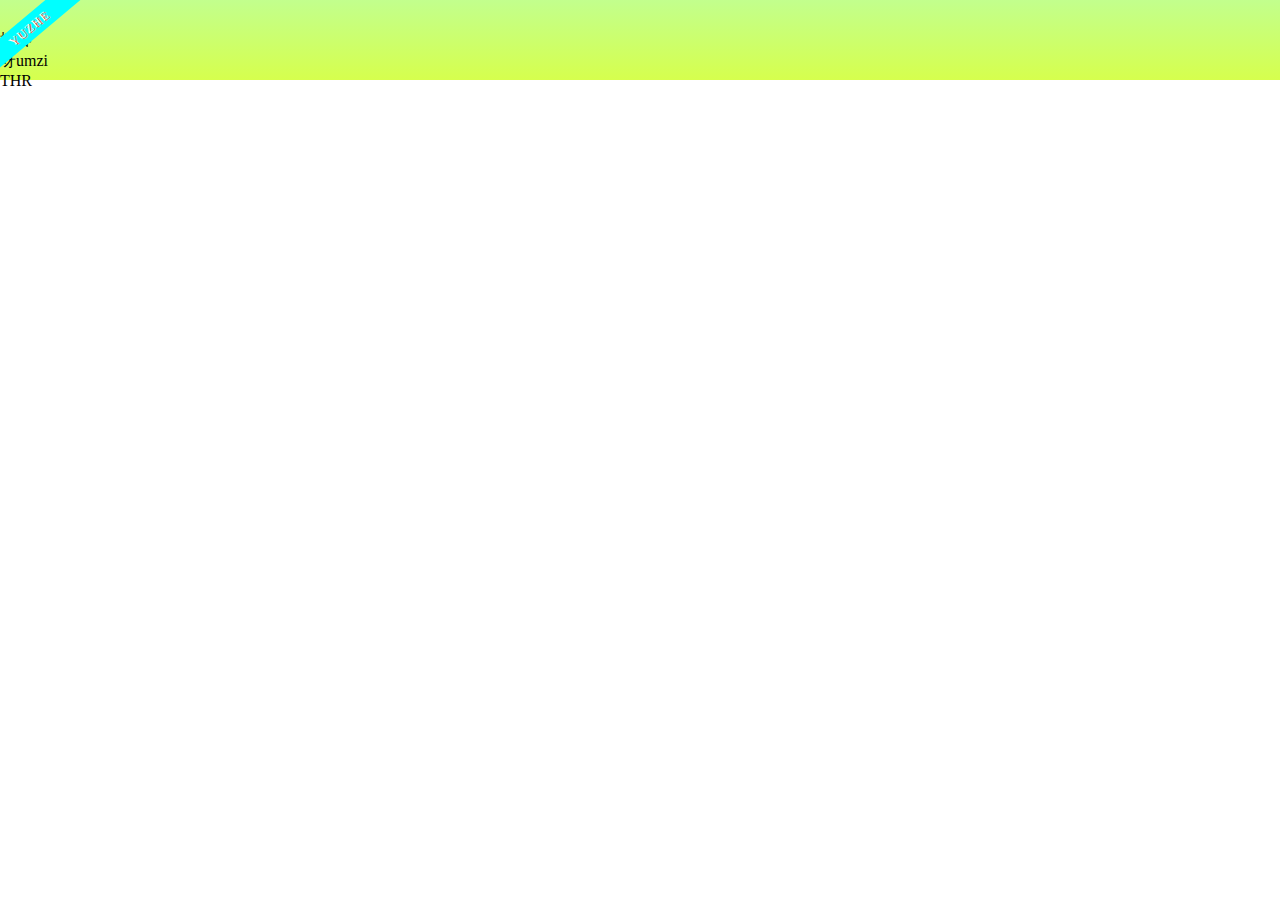
<file: Blog/web/blog.html>
<!DOCTYPE html>
<html lang="en">
<head>
    <meta charset="UTF-8">
    <title>MY BLOG</title>
    <link rel="stylesheet" href="../stylesheet/typography.css">
</head>
<body>
    <header>
        <input type="radio" id="radio" name="nav" class="radio">
        <label for="radio">YUZHE</label>
        <ul class="nav">
            <li id="fir">博客</li>
            <li id="sec">呀umzi</li>
            <li id="thr">THR</li>
        </ul>
    </header>
    <div id="container">
        <div id="content"></div>
        <aside></aside>
    </div>
    <footer></footer>
</body>
</html>
</file>
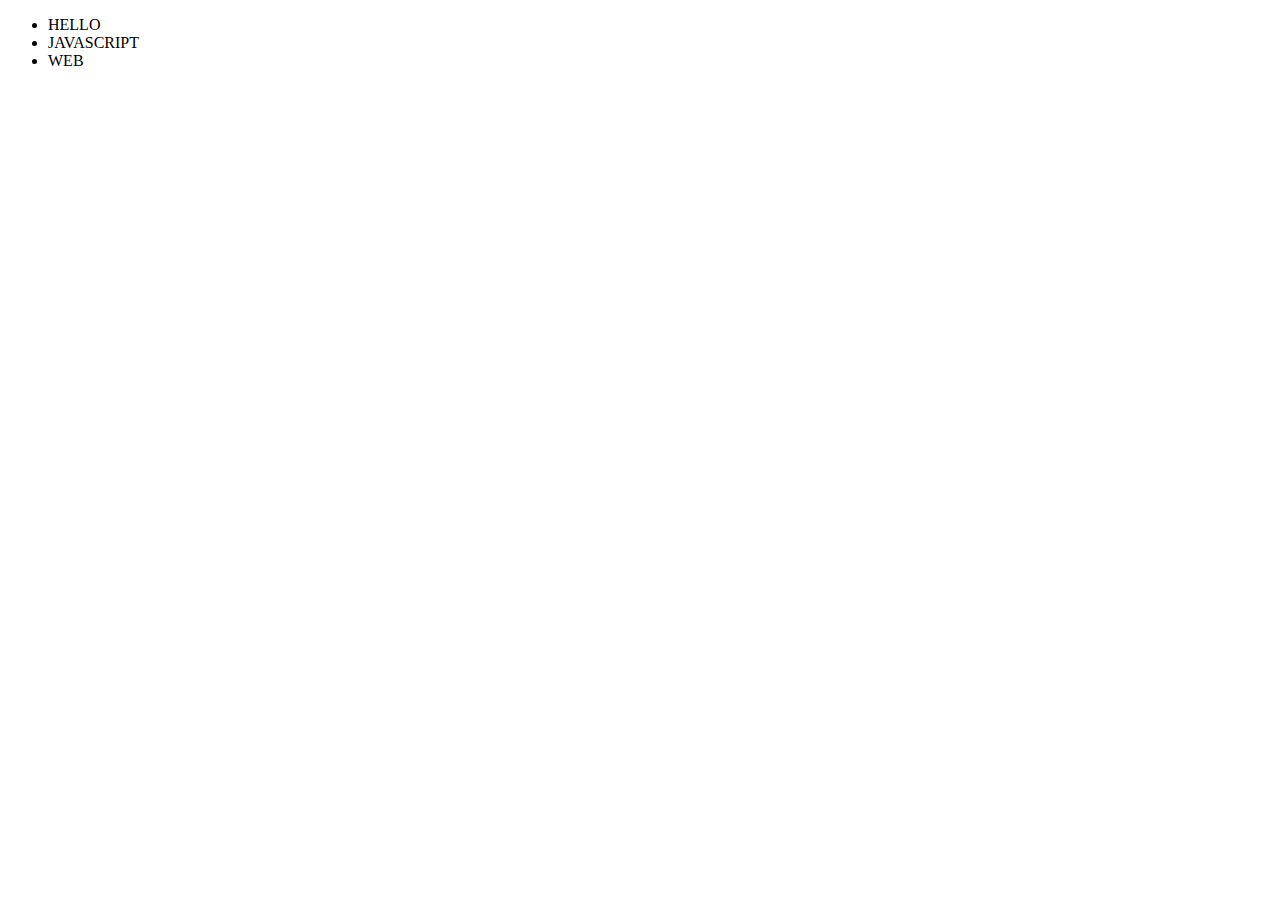
<file: Blog/web/EventGit.html>
<!DOCTYPE html>
<html lang="en">
<head>
    <meta charset="UTF-8">
    <title>Event Git</title>
</head>
<body>
    <ul id="mylist">
        <li id="one">HELLO</li>
        <li id="two">JAVASCRIPT</li>
        <li id="three">WEB</li>
    </ul>
    <script src="../javascript/EventUtil.js"></script>
    <script src="../javascript/Git.js"></script>
</body>
</html>
</file>
<file: TextStylesHoverEffects/css/demo.css>
@import url(http://fonts.googleapis.com/css?family=Raleway:400,500,700,900|Dosis:800|Playfair+Display:400,400italic,900italic|Lora:700|Syncopate:700|Roboto+Condensed:300italic|Oswald:700);

@font-face {
	font-weight: normal;
	font-style: normal;
	font-family: 'codropsicons';
	src:url('../fonts/codropsicons/codropsicons.eot');
	src:url('../fonts/codropsicons/codropsicons.eot?#iefix') format('embedded-opentype'),
		url('../fonts/codropsicons/codropsicons.woff') format('woff'),
		url('../fonts/codropsicons/codropsicons.ttf') format('truetype'),
		url('../fonts/codropsicons/codropsicons.svg#codropsicons') format('svg');
}

*, *:after, *:before { box-sizing: border-box; }
.clearfix:before, .clearfix:after {display: table;  content: ''; }
.clearfix:after { clear: both; }

body {
	background: #fff;
	color: #1e1a1b;
	font-weight: 500;
	font-size: 1em;
	font-family: 'Raleway', Arial, sans-serif;
	-webkit-font-smoothing: antialiased;
	-moz-osx-font-smoothing: grayscale;
}

a {
	outline: none;
	color: #dd3e62;
	text-decoration: none;
}

a:hover {
	color: #1e1a1b;
}

 a:focus {
 	outline: none;
 }

.hidden {
	height: 0;
	width: 0;
	overflow: hidden;
	position: absolute;
}

/* Header */
.codrops-header {
	padding: 2em 1em 4em;
	text-align: center;
	height: calc(100vh - 40px);
	margin: 20px 20px 20px;
	overflow: hidden;
	position: relative;
	display: -webkit-flex;
	display: flex;
	-webkit-flex-direction: column;
	flex-direction: column;
	-webkit-align-items: center;
	align-items: center;
	-webkit-justify-content: center;
	justify-content: center;
	background: url(../img/mouse.svg) no-repeat left 50% bottom 40px;
}

.codrops-header::before,
.codrops-header::after {
	content: 'Lorizzleipsizzledolorcrazy amizzlefoshizzleizzleelit Nullizzlesapienvelizzle aliquetvolutpatfoshizzlefo shizzlemynizzlegravidafoshizzle Lorizzleipsizzledolorcrazy amizzlefoshizzleizzleelit Nullizzlesapienvelizzle aliquetvolutpatfoshizzlefo shizzlemynizzlegravidafoshizzle';
	font-size: 13em;
	line-height: 0.5;
	letter-spacing: -15px;
	z-index: 10;
	text-align: justify;
	pointer-events: none;
	position: absolute;
	background: #cdced2;
	color: rgba(255,255,255,0.15);
	font-family: 'Playfair Display', cursive;
	font-weight: 900;
	font-style: italic;
	z-index: -1;
	width: 120%;
	height: 120%;
	top: -10%;
	left: -10%;
}

.codrops-header h1 {
	margin: 0;
	padding: 0 0 1em;
	font-weight: 800;
	font-size: 2.75em;
	line-height: 1;
	text-transform: uppercase;
	letter-spacing: 3px;
	color: #49484a;
}

.codrops-header h1 span {
	font-style: italic;
	font-family: 'Playfair Display', serif;
}

.codrops-header h1 .sub {
	display: block;
	padding: 0.75em 0;
	color: #F9F9F9;
	font-weight: 400;
	font-size: 68%;
	text-transform: none;
}

/* Top Navigation Style */
.codrops-links {
	position: relative;
	display: inline-block;
	text-align: center;
	white-space: nowrap;
	-webkit-flex: none;
	flex: none;
}

.codrops-links::after {
	position: absolute;
	top: 0;
	left: 50%;
	width: 1px;
	height: 100%;
	background: #fff;
	content: '';
	-webkit-transform: rotate3d(0,0,1,22.5deg);
	transform: rotate3d(0,0,1,22.5deg);
}

.codrops-icon {
	display: inline-block;
	margin: 15px;
	text-decoration: none;
}

.codrops-icon span {
	display: none;
}

.codrops-icon:before {
	margin: 0 5px;
	text-transform: none;
	font-weight: normal;
	font-style: normal;
	font-variant: normal;
	font-family: 'codropsicons';
	line-height: 1;

	speak: none;
	-webkit-font-smoothing: antialiased;
}

.codrops-icon--drop:before {
	content: "\e001";
}

.codrops-icon--prev:before {
	content: "\e004";
}

/* Grid */
.grid__item {
	height: calc(100vh - 40px);
	min-height: 460px;
	max-width: calc(100vw - 40px);
	background: #DDD;
	margin: 20px;
	padding: 100px 0;
	z-index: 1;
	position: relative;
	text-align: center;
	display: -webkit-flex;
	display: flex;
	-webkit-align-items: center;
	align-items: center;
	-webkit-justify-content: center;
	justify-content: center;
	-webkit-transform: translate3d(0,0,0); /* Solves Safari bug because of SVG clipping mask */
}

.grid__item p {
	font-size: 1.5em;
	font-weight: bold;
	color: #777;
}

/* Background colors */
.color-1 { background: #E8E0DA; }
.color-2 { background: #576b67; }
.color-3 { background: #383A35; }
.color-4 { background: #333; }
.color-5 { background: #fda9a9; }
.color-7 { background: #cde7d3; }
.color-8 { background: #DCECDD; }
.color-9 { background: #dedbba; }
.color-10 { background: #222; }
.color-11 { background: #515151; }

/* Related demos */
.content--related {
	padding: 3em 0;
	text-align: center;
	font-weight: bold;
}

.media-item {
	display: inline-block;
	padding: 1em;
	vertical-align: top;
	-webkit-transition: color 0.3s;
	transition: color 0.3s;
}

.media-item__img {
	max-width: 100%;
	opacity: 0.3;
	-webkit-transition: opacity 0.3s;
	transition: opacity 0.3s;
}

.media-item:hover .media-item__img,
.media-item:focus .media-item__img {
	opacity: 1;
}

.media-item__title {
	margin: 0;
	padding: 0.5em;
	font-size: 1em;
}

@media screen and (max-width: 50em) {
	.codrops-header {
		padding: 3em 10% 4em;
	}
	.grid__item {
		width: 100%;
	}
}

@media screen and (max-width: 40em) {
	.codrops-header h1 {
		font-size: 1.85em;
	}
}
</file>
<file: TextStylesHoverEffects/css/linkstyles.css>
/* General link styles */
.link {
	outline: none;
	text-decoration: none;
	position: relative;
	font-size: 8em;
	line-height: 1;
	color: #9e9ba4;
	display: inline-block;
}

/* Kukuri */
.link--kukuri {
	text-transform: uppercase;
	font-weight: 900;
	overflow: hidden;
	line-height: 0.75;
	color: #c5c2b8;
}

.link--kukuri:hover {
	color: #c5c2b8;
}

.link--kukuri::after {
	content: '';
	position: absolute;
	height: 16px;
	width: 100%;
	top: 50%;
	margin-top: -8px;
	right: 0;
	background: #F9F9F9;
	-webkit-transform: translate3d(-100%,0,0);
	transform: translate3d(-100%,0,0);
	-webkit-transition: -webkit-transform 0.4s;
	transition: transform 0.4s;
	-webkit-transition-timing-function: cubic-bezier(0.7,0,0.3,1);
	transition-timing-function: cubic-bezier(0.7,0,0.3,1);
}

.link--kukuri:hover::after {
	-webkit-transform: translate3d(100%,0,0);
	transform: translate3d(100%,0,0);
}

.link--kukuri::before {
	content: attr(data-letters);
	position: absolute;
	z-index: 2;
	overflow: hidden;
	color: #424242;
	white-space: nowrap;
	width: 0%;
	-webkit-transition: width 0.4s 0.3s;
	transition: width 0.4s 0.3s;
}

.link--kukuri:hover::before {
	width: 100%;
}

/* Takiri */
.link--takiri {
	font-style: italic;
	font-family: 'Playfair Display', serif;
	font-weight: 700;
	font-size: 7em;
	padding: 0 10px 20px;
	-webkit-transition: color 0.5s;
	transition: color 0.5s;
}

.link--takiri:hover {
	color: #1e1a1b;
}

.link--takiri::before {
	content: '';
	position: absolute;
	height: 36px;
	width: 120%;
	top: 50%;
	margin-top: -18px;
	left: -10%;
	z-index: -1;
	background: #F9F9F9;
	-webkit-transform: rotate3d(0,0,1,45deg) scale3d(0,1,1);
	transform: rotate3d(0,0,1,45deg) scale3d(0,1,1);
	-webkit-transition: -webkit-transform 0.5s;
	transition: transform 0.5s;
}

.link--takiri:hover::before {
	-webkit-transform: rotate3d(0,0,1,45deg) scale3d(1,1,1);
	transform: rotate3d(0,0,1,45deg) scale3d(1,1,1);
}

.link--takiri span {
	font-size: 20%;
	font-weight: 400;
	position: absolute;
	right: 15px;
	color: #e53369;
	bottom: 0;
	opacity: 0;
	-webkit-transform: translate3d(-10px,-10px,0);
	transform: translate3d(-10px,-10px,0);
	-webkit-transition: -webkit-transform 0.5s, opacity 0.5s;
	transition: transform 0.5s, opacity 0.5s;
}

.link--takiri:hover span {
	opacity: 1;
	-webkit-transform: translate3d(0,0,0);
	transform: translate3d(0,0,0);
}

/* Surinami */
.link--surinami {
	font-family: 'Playfair Display', serif;
	font-weight: 400;
	text-transform: uppercase;
	font-size: 9em;
	color: #3A4945;
	padding: 0 0 0.125em;
}

.link--surinami::before,
.link--surinami::after {
	content: '';
	width: 100%;
	height: 3px;
	z-index: -1;
	background: #3A4945;
	position: absolute;
	-webkit-transform: scale3d(0,1,1);
	transform: scale3d(0,1,1);
	-webkit-transition: -webkit-transform 0.5s;
	transition: transform 0.5s;
}

.link--surinami::before {
	right: 0;
	top: 0;
	-webkit-transform-origin: 100% 50%;
	transform-origin: 100% 50%;
}

.link--surinami::after {
	left: 0;
	bottom: 0;
	-webkit-transform-origin: 0 50%;
	transform-origin: 0 50%;
}

.link--surinami:hover::before,
.link--surinami:hover::after {
	-webkit-transform: scale3d(1,1,1);
	transform: scale3d(1,1,1);
}

.link--surinami span {
	position: relative;
	-webkit-transition: color 0.5s;
	transition: color 0.5s;
}

.link--surinami:hover span {
	color: transparent;
}

.link--surinami span::before,
.link--surinami span::after {
	position: absolute;
	color: #fff;
	opacity: 0;
	-webkit-transition: -webkit-transform 0.5s, opacity 0.5s;
	transition: transform 0.5s, opacity 0.5s;
}

.link--surinami span::before {
	content: attr(data-letters-l);
	left: 0;
	-webkit-transform: translate3d(-5px,0,0);
	transform: translate3d(-5px,0,0);
}

.link--surinami span::after {
	content: attr(data-letters-r);
	right: 0;
	-webkit-transform: translate3d(5px,0,0);
	transform: translate3d(5px,0,0);
}

.link--surinami:hover span::before,
.link--surinami:hover span::after {
	opacity: 1;
	-webkit-transform: translate3d(0,0,0);
	transform: translate3d(0,0,0);
}

/* Nukun */
.link--nukun {
	color: #E3E8DC;
	font-weight: 900;
	text-transform: uppercase;
	overflow: hidden;
	padding: 10px 0;
	-webkit-transition: color 0.3s;
	transition: color 0.3s;
}

.link--nukun:hover {
	color: #1e1a1b;
}

.link--nukun::before,
.link--nukun::after {
	content: '';
	position: absolute;
	width: 30%;
	height: 5px;
	background: #E3E8DC;
	bottom: 0;
	left: 35%;
	-webkit-transition: -webkit-transform 0.5s;
	transition: transform 0.5s;
	-webkit-transition-timing-function: cubic-bezier(0.2,1,0.3,1);
	transition-timing-function: cubic-bezier(0.2,1,0.3,1);
}

.link--nukun::after {
	background: #ACD07A;
	-webkit-transform: translate3d(-300%,0,0) scale3d(0,1,1);
	transform: translate3d(-300%,0,0) scale3d(0,1,1);
}

.link--nukun:hover::before {
	-webkit-transform: translate3d(300%,0,0) scale3d(0,1,1);
	transform: translate3d(300%,0,0) scale3d(0,1,1);
}

.link--nukun:hover::after {
	-webkit-transform: translate3d(0,0,0) scale3d(1,1,1);
	transform: translate3d(0,0,0) scale3d(1,1,1);
}

.link--nukun span {
	color: #E3E8DC;
	display: inline-block;
	position: relative;
	-webkit-transform: perspective(1000px) rotate3d(0,1,0,0deg);
	transform: perspective(1000px) rotate3d(0,1,0,0deg);
	-webkit-transition: -webkit-transform 0.5s, color 0.5s;
	transition: transform 0.5s, color 0.5s;
	-webkit-transition-timing-function: cubic-bezier(0.2,1,0.3,1);
	transition-timing-function: cubic-bezier(0.2,1,0.3,1);
}

.link--nukun:hover span {
	color: #fff;
	-webkit-transform: perspective(1000px) rotate3d(0,1,0,180deg);
	transform: perspective(1000px) rotate3d(0,1,0,180deg);
}

/* Kumya */
.link--kumya {
	font-family: 'Syncopate', sans-serif;
	font-size: 6.5em;
	overflow: hidden;
	padding: 10px 10px 0;
	line-height: 1;
	color: #242424;
}

.link--kumya:hover {
	color: #242424;
}

.link--kumya::after {
	content: '';
	position: absolute;
	height: 100%;
	width: 100%;
	top: 0;
	right: 0;
	z-index: -1;
	background: #242424;
	-webkit-transform: translate3d(101%,0,0);
	transform: translate3d(101%,0,0);
	-webkit-transition: -webkit-transform 0.5s;
	transition: transform 0.5s;
	-webkit-transition-timing-function: cubic-bezier(0.7,0,0.3,1);
	transition-timing-function: cubic-bezier(0.7,0,0.3,1);
}

.link--kumya:hover::after {
	-webkit-transform: translate3d(0,0,0);
	transform: translate3d(0,0,0);
}

.link--kumya span {
	display: block;
	position: relative;
}

.link--kumya span::before {
	content: attr(data-letters);
	position: absolute;
	color: #fff;
	left: 0;
	overflow: hidden;
	white-space: nowrap;
	width: 0%;
	-webkit-transition: width 0.5s;
	transition: width 0.5s;
	-webkit-transition-timing-function: cubic-bezier(0.7,0,0.3,1);
	transition-timing-function: cubic-bezier(0.7,0,0.3,1);
}

.link--kumya:hover span::before {
	width: 100%;
}

/* Urpi */
.link--urpi {
	font-family: 'Oswald', sans-serif;
	font-size: 10em;
	font-weight: 700;
	text-transform: uppercase;
	color: #e78383;
	-webkit-transition: color 0s 0.5s;
	transition: color 0s 0.5s;
}

.link--urpi:hover {
	color: transparent;
	-webkit-transition: none;
	transition: none;
}

.link--urpi::before,
.link--urpi::after {
	content: attr(data-letters);
	position: absolute;
	top: 0;
	left: 0;
	color: #e78383;
	overflow: hidden;
	-webkit-backface-visibility: hidden;
	-webkit-transition: color 0.5s, -webkit-transform 0.5s;
	transition: color 0.5s, transform 0.5s;
}

.link--urpi::before {
	-webkit-clip-path: url(#cp_up); 
	clip-path: url(../index.html#cp_up);
}

.link--urpi::after {
	-webkit-clip-path: url(#cp_down); 
	clip-path: url(../index.html#cp_down);
}

.link--urpi:hover::before,
.link--urpi:hover::after {
	color: #fff;
	-webkit-transition: color 0.5s, -webkit-transform 0.5s;
	transition: color 0.5s, transform 0.5s;
}

.link--urpi:hover::before {
	-webkit-transform: translate3d(4px,1px,0);
	transform: translate3d(4px,1px,0);
}

.link--urpi:hover::after {
	-webkit-transform: translate3d(-4px,-1px,0);
	transform: translate3d(-4px,-1px,0);
}

/* Mallki */
.link--mallki {
	font-weight: 800;
	color: #81a689;
	font-family: 'Dosis', sans-serif;
	-webkit-transition: color 0.5s 0.25s;
	transition: color 0.5s 0.25s;
	overflow: hidden;
}

.link--mallki:hover {
	-webkit-transition: none;
	transition: none;
	color: transparent;
}

.link--mallki::before {
	content: '';
	width: 100%;
	height: 6px;
	margin: -3px 0 0 0;
	background: #fff;
	position: absolute;
	left: 0;
	top: 50%;
	-webkit-transform: translate3d(-100%,0,0);
	transform: translate3d(-100%,0,0);
	-webkit-transition: -webkit-transform 0.4s;
	transition: transform 0.4s;
	-webkit-transition-timing-function: cubic-bezier(0.7,0,0.3,1);
	transition-timing-function: cubic-bezier(0.7,0,0.3,1);
}

.link--mallki:hover::before {
	-webkit-transform: translate3d(100%,0,0);
	transform: translate3d(100%,0,0);
}

.link--mallki span {
	position: absolute;
	height: 50%;
	width: 100%;
	left: 0;
	top: 0;
	overflow: hidden;
}

.link--mallki span::before {
	content: attr(data-letters);
	color: red;
	position: absolute;
	left: 0;
	width: 100%;
	color: #fff;
	-webkit-transition: -webkit-transform 0.5s;
	transition: transform 0.5s;
}

.link--mallki span:nth-child(2) {
	top: 50%;
}

.link--mallki span:first-child::before {
	top: 0;
	-webkit-transform: translate3d(0,100%,0);
	transform: translate3d(0,100%,0);
}

.link--mallki span:nth-child(2)::before {
	bottom: 0;
	-webkit-transform: translate3d(0,-100%,0);
	transform: translate3d(0,-100%,0);
}

.link--mallki:hover span::before {
	-webkit-transition-delay: 0.3s;
	transition-delay: 0.3s;
	-webkit-transform: translate3d(0,0,0);
	transform: translate3d(0,0,0);
	-webkit-transition-timing-function: cubic-bezier(0.2,1,0.3,1);
	transition-timing-function: cubic-bezier(0.2,1,0.3,1);
}

/* Manko */
.link--manko {
	color: #B1C0B2;
	font-family: 'Playfair Display', serif;
	font-weight: 900;
	font-style: italic;
	padding: 0.65em 0 0.8em;
	-webkit-transition: color 0.5s;
	transition: color 0.5s;
}

.link--manko:hover {
	color: #1e1a1b;
}

.link--manko::before,
.link--manko::after {
	content: '';
	position: absolute;
	border-width: 4px 0;
	border-style: solid;
	border-color: #fff;
	pointer-events: none;
	-webkit-transform: scale3d(0,1,1);
	transform: scale3d(0,1,1);
	-webkit-transition: -webkit-transform 0.4s;
	transition: transform 0.4s;
	-webkit-transition-timing-function: cubic-bezier(0.2,1,0.3,1);
	transition-timing-function: cubic-bezier(0.2,1,0.3,1);
}

.link--manko::before {
	width: 50%;
	left: 25%;
	height: 80%;
	top: 10%;
}

.link--manko::after {
	width: 30%;
	left: 35%;
	height: 100%;
	top: 0;
}

.link--manko:hover::before,
.link--manko:hover::after {
	-webkit-transform: scale3d(1,1,1);
	transform: scale3d(1,1,1);
}

.link--manko span {
	color: #60AB64;
	font-weight: 400;
	position: absolute;
	font-size: 0.2em;
	left: 0;
	width: 100%;
	opacity: 0;
	pointer-events: none;
	-webkit-transition: opacity 0.5s, -webkit-transform 0.5s;
	transition: opacity 0.5s, transform 0.5s;
}

.link--manko span:first-of-type {
	bottom: 100%;
	margin-bottom: 15px;
	-webkit-transform: scale3d(0.8,0.8,1) translate3d(0,10px,0);
	transform: scale3d(0.8,0.8,1) translate3d(0,10px,0);
}

.link--manko span:last-of-type {
	top: 100%;
	margin-top: 10px;
	-webkit-transform: scale3d(0.8,0.8,1) translate3d(0,-10px,0);
	transform: scale3d(0.8,0.8,1) translate3d(0,-10px,0);
}

.link--manko:hover span {
	opacity: 1;
	-webkit-transform: translate3d(0,0,0);
	transform: translate3d(0,0,0);
}

.link--manko:hover span:first-of-type {
	-webkit-transition-delay: 0.15s;
	transition-delay: 0.15s;
}

.link--manko:hover span:last-of-type {
	-webkit-transition-delay: 0.20s;
	transition-delay: 0.20s;
}

/* Ilin */
.link--ilin {
	font-weight: 900;
	text-transform: uppercase;
	line-height: 0.8;
	overflow: hidden;
	color: #adaa88;
}

.link--ilin span {	
	position: relative;
	display: inline-block;
	-webkit-transition: color 0.5s;
	transition: color 0.5s;
}

.link--ilin:hover span:first-of-type {
	color: #fff;
}

.link--ilin:hover span:last-of-type {
	color: #1e1a1b;
}

.link--ilin span::before {
	content: '';
	position: absolute;
	width: 100%;
	height: 100%;
	background: #fff;
	line-height: 0.8;
	-webkit-transition: -webkit-transform 0.5s;
	transition: transform 0.5s;
}

.link--ilin span:last-of-type::before {
	background: #1e1a1b;
}

.link--ilin:hover span:last-of-type::before,
.link--ilin span:first-of-type::before {
	-webkit-transform: translate3d(0,-150%,0);
	transform: translate3d(0,-150%,0);
}

.link--ilin:hover span:first-of-type::before,
.link--ilin span:last-of-type::before {
	-webkit-transform: translate3d(0,150%,0);
	transform: translate3d(0,150%,0);
}

/* Asiri */
.link--asiri {
	position: relative;
	width: 400px;
	height: 200px;
}

.link--asiri .text-fill {
	position: relative;
	width: 100%;
	height: 100%;
	overflow: hidden;
}

.link--asiri canvas {
	width: 100%;
	height: 100%;
}

.link--asiri .svg-inverted-mask {
	position: absolute;
	width: 400px;
	height: 200px;
	top: 0;
	left: 0;
	box-shadow: inset 0 0 0 2px #222; /* FF rendering issue */
}

.link--asiri .shape--fill {
	fill: #222;
}

.link--asiri .text--transparent {
	fill: #95D384;
	-webkit-transition: fill 0.2s;
	transition: fill 0.2s;
}

.link--asiri:hover .text--transparent {
	fill: transparent;
}

.svg--asiri .mask__shape {
	fill: white;
}

.text--asiri {
	font-size: 150px;
	text-transform: uppercase;
	font-weight: 900;
	stroke: #fff;
	stroke-width: 1.5;
}

/* Yaku */
.link--yaku {
	color: #D3D3D3;
	font-family: 'Playfair Display';
	font-weight: 400;
	text-transform: uppercase;
	font-size: 10em;
	overflow: hidden;
	padding: 0 0 10px;
}

.link--yaku::before {
	content: '';
	position: absolute;
	height: 100%;
	width: 100%;
	border-width: 2px 0;
	border-color: #282828;
	border-style: solid;
	left: 0;
	-webkit-transform: translate3d(-101%,0,0);
	transform: translate3d(-101%,0,0);
	-webkit-transition: -webkit-transform 0.5s;
	transition: transform 0.5s;
}

.link--yaku:hover::before {
	-webkit-transform: translate3d(0,0,0);
	transform: translate3d(0,0,0);
}

.link--yaku span {
	display: inline-block;
	position: relative;
	-webkit-transform: perspective(1000px) rotate3d(0,1,0,0deg);
	transform: perspective(1000px) rotate3d(0,1,0,0deg);
	-webkit-transition: -webkit-transform 0.5s, color 0.5s;
	transition: transform 0.5s, color 0.5s;
}

.link--yaku:hover span {
	color: #1e1a1b;
	-webkit-transform: perspective(1000px) rotate3d(0,1,0,360deg);
	transform: perspective(1000px) rotate3d(0,1,0,360deg);
}

.link--yaku span:nth-child(4),
.link--yaku:hover span:first-child {
	-webkit-transition-delay: 0s;
	transition-delay: 0s;
}

.link--yaku span:nth-child(3),
.link--yaku:hover span:nth-child(2) {
	-webkit-transition-delay: 0.1s;
	transition-delay: 0.1s;
}

.link--yaku span:nth-child(2),
.link--yaku:hover span:nth-child(3) {
	-webkit-transition-delay: 0.2s;
	transition-delay: 0.2s;
}

.link--yaku span:first-child,
.link--yaku:hover span:nth-child(4) {
	-webkit-transition-delay: 0.3s;
	transition-delay: 0.3s;
}

/* Media Queries */
@media screen and (max-width: 50em) {
	.link--surinami { font-size: 3em; }
}

@media screen and (max-width: 42em) {
	.link--takiri { font-size: 3.5em; }
	.link--kukuri { font-size: 3.5em; }
	.link--nukun { font-size: 3.5em; }
	.link--kumya { font-size: 3em; }
	.link--manko { font-size: 3.5em; }
	.link--urpi { font-size: 5em; }
	.link--mallki { font-size: 3.5em; }
	.link--ilin { font-size: 5em; }
	.link--asiri { -webkit-transform: scale3d(0.65,0.65,1); transform: scale3d(0.65,0.65,1); }
	.link--yaku { font-size: 4em; }
}
</file>
<file: CSS3手动轮播/transition.css>
*{
    margin: 0;
    padding: 0;
    list-style-type: none;
}
.container{
    overflow: hidden;
    position: relative;
    width: 300px;
    height: 200px;

}

.content{
    width: 300%;
    height: 100%;
    position: relative;
    transition: left 2s linear;

}
.content li{
    position: relative;
    left: 0;
    float: left;
    width: 300px;
    height: 100%;
}
.content li:first-child{
    background-color: #00b3ff;
}
.content li:nth-child(2){
    background-color: rgba(140, 60, 83, 0.3);
}
.content li:nth-child(3){
    background-color: #01254a;
}
input{
    position: absolute;
    left: -999em;
}
label{
    position: absolute;
    z-index: 1;
    display: block;
    width: 30px;
    height: 30px;
    background-color: tomato;
}
label:nth-of-type(1){
    right: 90px;
    bottom: 10px;
}
label:nth-of-type(2){
    right: 50px;
    bottom: 10px;
}
label:nth-of-type(3){
    right: 10px;
    bottom: 10px;
}
input#radio1:checked~ul{
    left: 0;
}
input#radio2:checked~ul{
    left: -100%;
}
input#radio3:checked~ul{
    left: -200%;
}
</file>
<file: tabSelect/tabSelect.css>
* {
    margin: 0;
    padding: 0;
    -webkit-box-sizing: border-box;
    -moz-box-sizing: border-box;
    box-sizing: border-box;
}

body {
    padding: 20px;
    text-align: left;
    font-family: Lato;
    color: #fff;
    background: #9b59b6;
}

.tabs {
    width: 650px;
    float: none;
    list-style: none;
    position: relative;
    margin: 80px 0 0 10px;
    text-align: left;
}
.tabs li {
    float: left;
    display: block;
}
.tabs input[type="radio"] {
    position: absolute;
    top: -9999px;
    left: -9999px;
}
.tabs label {
    display: block;
    padding: 14px 21px;
    border-radius: 2px 2px 0 0;
    font-size: 20px;
    font-weight: normal;
    text-transform: uppercase;
    background: #8e44ad;
    cursor: pointer;
    position: relative;
    top: 4px;
    -webkit-transition: all 0.2s ease-in-out;
    -moz-transition: all 0.2s ease-in-out;
    -o-transition: all 0.2s ease-in-out;
    transition: all 0.2s ease-in-out;
}
.tabs label:hover {
    background: #703688;
}
.tabs .tab-content {
    z-index: 2;
    display: none;
    overflow: hidden;
    width: 100%;
    font-size: 17px;
    line-height: 25px;
    padding: 25px;
    position: absolute;
    top: 53px;
    left: 0;
    background: #612e76;
}
.tabs [id^="tab"]:checked + label {
    top: 0;
    padding-top: 17px;
    background: #612e76;
}
.tabs [id^="tab"]:checked ~ [id^="tab-content"] {
    display: block;
}
</file>
<file: Blog/stylesheet/typography.css>
*{
    margin: 0;
    padding: 0;
    list-style-type: none;
}
body{
    max-width: 100%;
    min-width: 40%;
    font-size: 16px;
}
header{
    width: 100%;
    height: 80px;
    box-sizing: border-box;
    background:-moz-linear-gradient(#c2ff8d,#d6ff4d);
    background:-webkit-linear-gradient(#c2ff8d,#d6ff4d);
    background:linear-gradient(#c2ff8d,#d6ff4d);
}
header input{
    position: absolute;
    left:-999em;
}

header label{
    cursor: pointer;
    display: block;
    width:300px;
    height: 30px;
    line-height: 30px;
    text-align: center;
    letter-spacing: 2px;
    color: white;
    -webkit-text-fill-color: white;
    text-shadow: 2px 2px tomato ;
    background-color: aqua;
    transform:rotate(-40deg) scale(0.75) translate(-45%,-300%);
}
</file>
